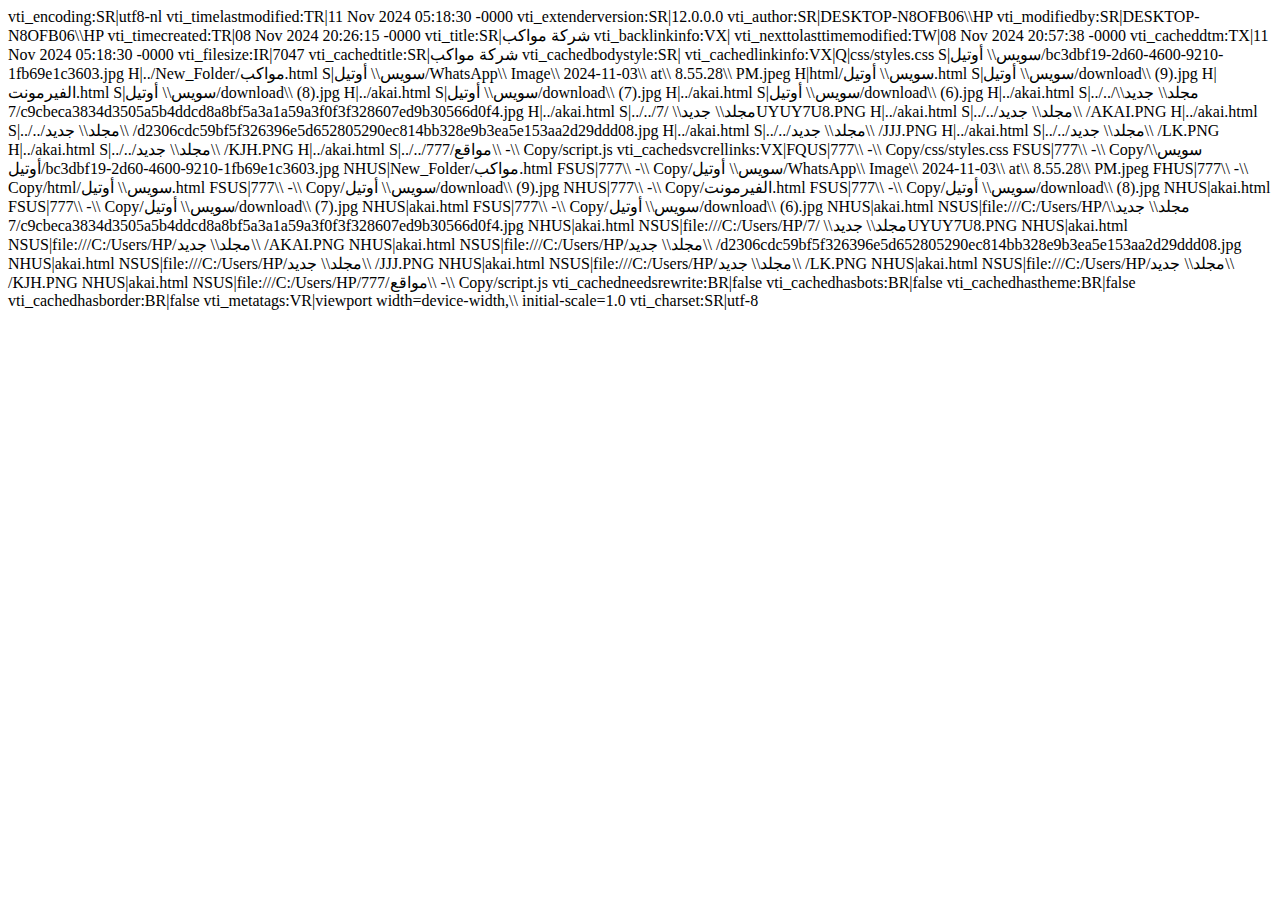
<file: _vti_cnf/index.html>
vti_encoding:SR|utf8-nl
vti_timelastmodified:TR|11 Nov 2024 05:18:30 -0000
vti_extenderversion:SR|12.0.0.0
vti_author:SR|DESKTOP-N8OFB06\\HP
vti_modifiedby:SR|DESKTOP-N8OFB06\\HP
vti_timecreated:TR|08 Nov 2024 20:26:15 -0000
vti_title:SR|شركة مواكب
vti_backlinkinfo:VX|
vti_nexttolasttimemodified:TW|08 Nov 2024 20:57:38 -0000
vti_cacheddtm:TX|11 Nov 2024 05:18:30 -0000
vti_filesize:IR|7047
vti_cachedtitle:SR|شركة مواكب
vti_cachedbodystyle:SR|<body>
vti_cachedlinkinfo:VX|Q|css/styles.css S|سويس\\ أوتيل/bc3dbf19-2d60-4600-9210-1fb69e1c3603.jpg H|../New_Folder/مواكب.html S|سويس\\ أوتيل/WhatsApp\\ Image\\ 2024-11-03\\ at\\ 8.55.28\\ PM.jpeg H|html/سويس\\ أوتيل.html S|سويس\\ أوتيل/download\\ (9).jpg H|الفيرمونت.html S|سويس\\ أوتيل/download\\ (8).jpg H|../akai.html S|سويس\\ أوتيل/download\\ (7).jpg H|../akai.html S|سويس\\ أوتيل/download\\ (6).jpg H|../akai.html S|../../مجلد\\ جديد\\ ‫‬/7c9cbeca3834d3505a5b4ddcd8a8bf5a3a1a59a3f0f3f328607ed9b30566d0f4.jpg H|../akai.html S|../../مجلد\\ جديد\\ ‫‬/7UYUY7U8.PNG H|../akai.html S|../../مجلد\\ جديد\\ ‫‬/AKAI.PNG H|../akai.html S|../../مجلد\\ جديد\\ ‫‬/d2306cdc59bf5f326396e5d652805290ec814bb328e9b3ea5e153aa2d29ddd08.jpg H|../akai.html S|../../مجلد\\ جديد\\ ‫‬/JJJ.PNG H|../akai.html S|../../مجلد\\ جديد\\ ‫‬/LK.PNG H|../akai.html S|../../مجلد\\ جديد\\ ‫‬/KJH.PNG H|../akai.html S|../../مواقع/777\\ -\\ Copy/script.js
vti_cachedsvcrellinks:VX|FQUS|777\\ -\\ Copy/css/styles.css FSUS|777\\ -\\ Copy/سويس\\ أوتيل/bc3dbf19-2d60-4600-9210-1fb69e1c3603.jpg NHUS|New_Folder/مواكب.html FSUS|777\\ -\\ Copy/سويس\\ أوتيل/WhatsApp\\ Image\\ 2024-11-03\\ at\\ 8.55.28\\ PM.jpeg FHUS|777\\ -\\ Copy/html/سويس\\ أوتيل.html FSUS|777\\ -\\ Copy/سويس\\ أوتيل/download\\ (9).jpg NHUS|777\\ -\\ Copy/الفيرمونت.html FSUS|777\\ -\\ Copy/سويس\\ أوتيل/download\\ (8).jpg NHUS|akai.html FSUS|777\\ -\\ Copy/سويس\\ أوتيل/download\\ (7).jpg NHUS|akai.html FSUS|777\\ -\\ Copy/سويس\\ أوتيل/download\\ (6).jpg NHUS|akai.html NSUS|file:///C:/Users/HP/مجلد\\ جديد\\ ‫‬/7c9cbeca3834d3505a5b4ddcd8a8bf5a3a1a59a3f0f3f328607ed9b30566d0f4.jpg NHUS|akai.html NSUS|file:///C:/Users/HP/مجلد\\ جديد\\ ‫‬/7UYUY7U8.PNG NHUS|akai.html NSUS|file:///C:/Users/HP/مجلد\\ جديد\\ ‫‬/AKAI.PNG NHUS|akai.html NSUS|file:///C:/Users/HP/مجلد\\ جديد\\ ‫‬/d2306cdc59bf5f326396e5d652805290ec814bb328e9b3ea5e153aa2d29ddd08.jpg NHUS|akai.html NSUS|file:///C:/Users/HP/مجلد\\ جديد\\ ‫‬/JJJ.PNG NHUS|akai.html NSUS|file:///C:/Users/HP/مجلد\\ جديد\\ ‫‬/LK.PNG NHUS|akai.html NSUS|file:///C:/Users/HP/مجلد\\ جديد\\ ‫‬/KJH.PNG NHUS|akai.html NSUS|file:///C:/Users/HP/مواقع/777\\ -\\ Copy/script.js
vti_cachedneedsrewrite:BR|false
vti_cachedhasbots:BR|false
vti_cachedhastheme:BR|false
vti_cachedhasborder:BR|false
vti_metatags:VR|viewport width=device-width,\\ initial-scale=1.0
vti_charset:SR|utf-8
</file>
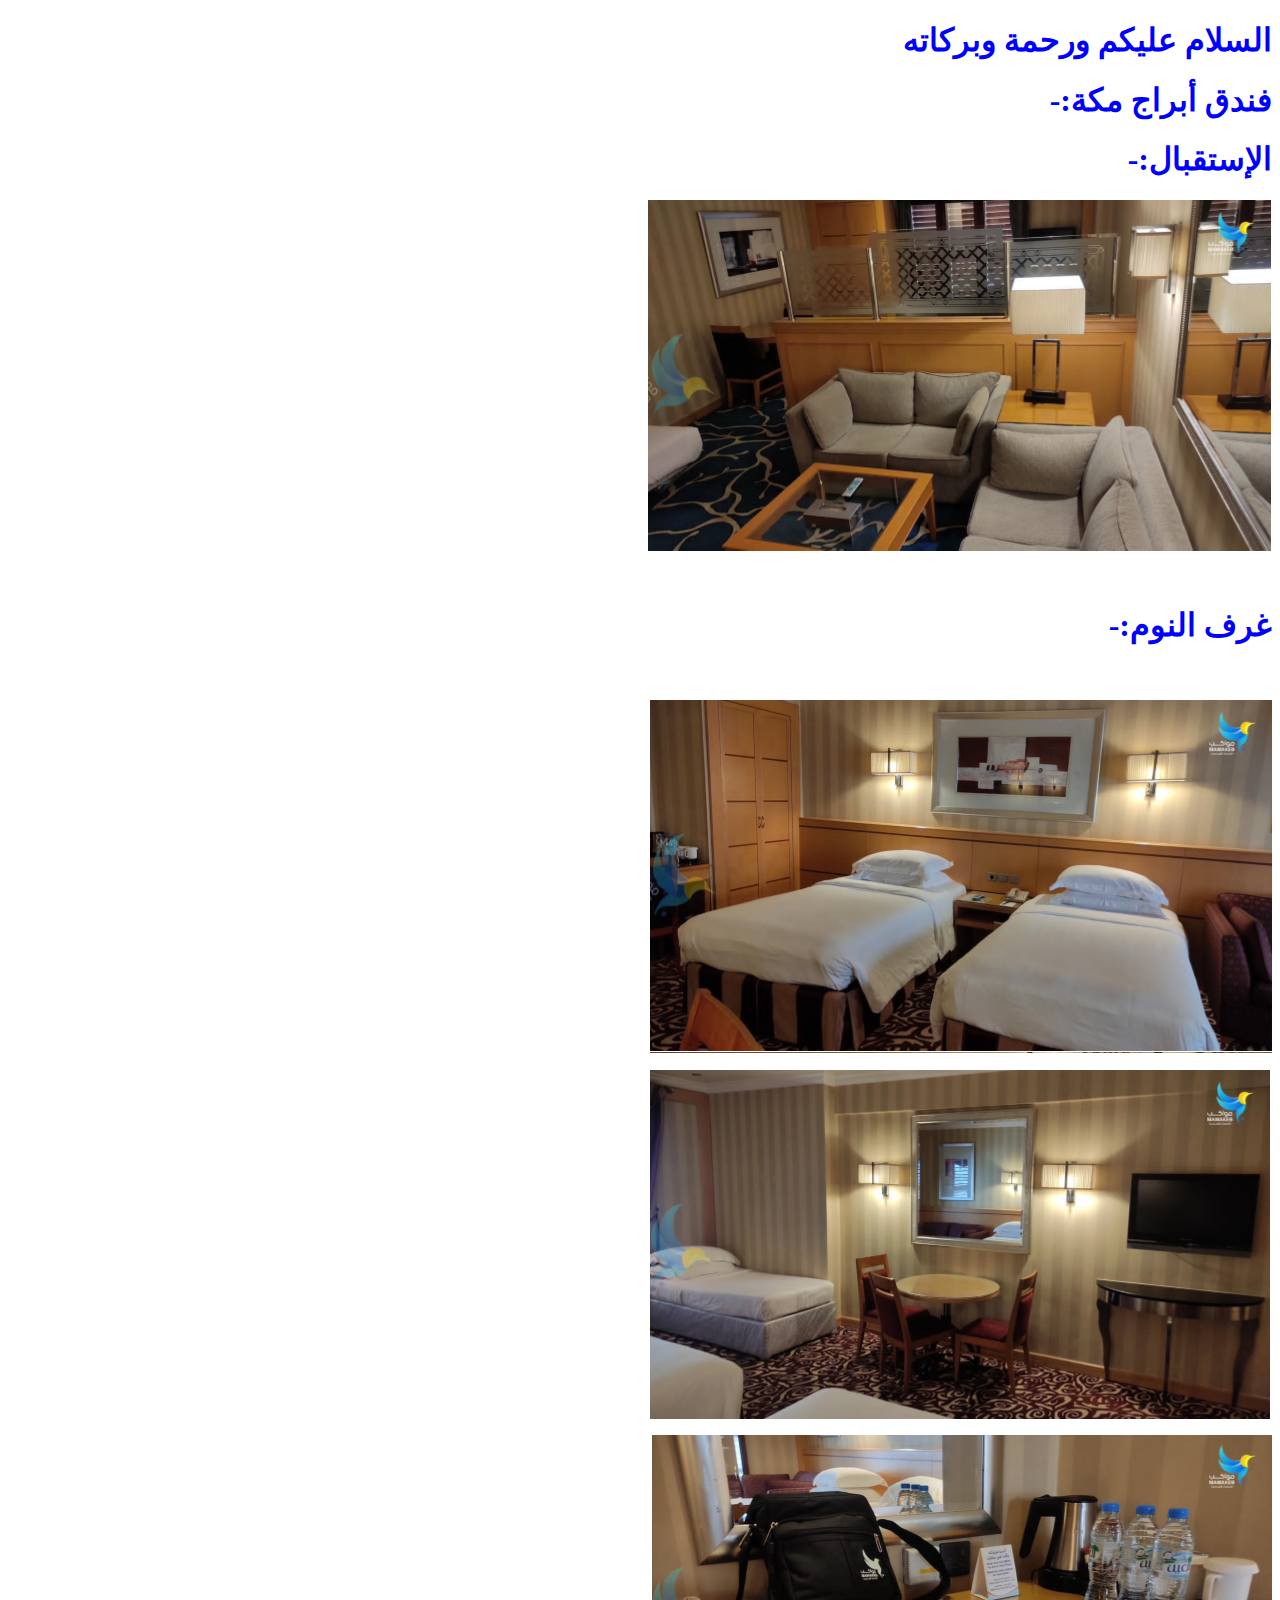
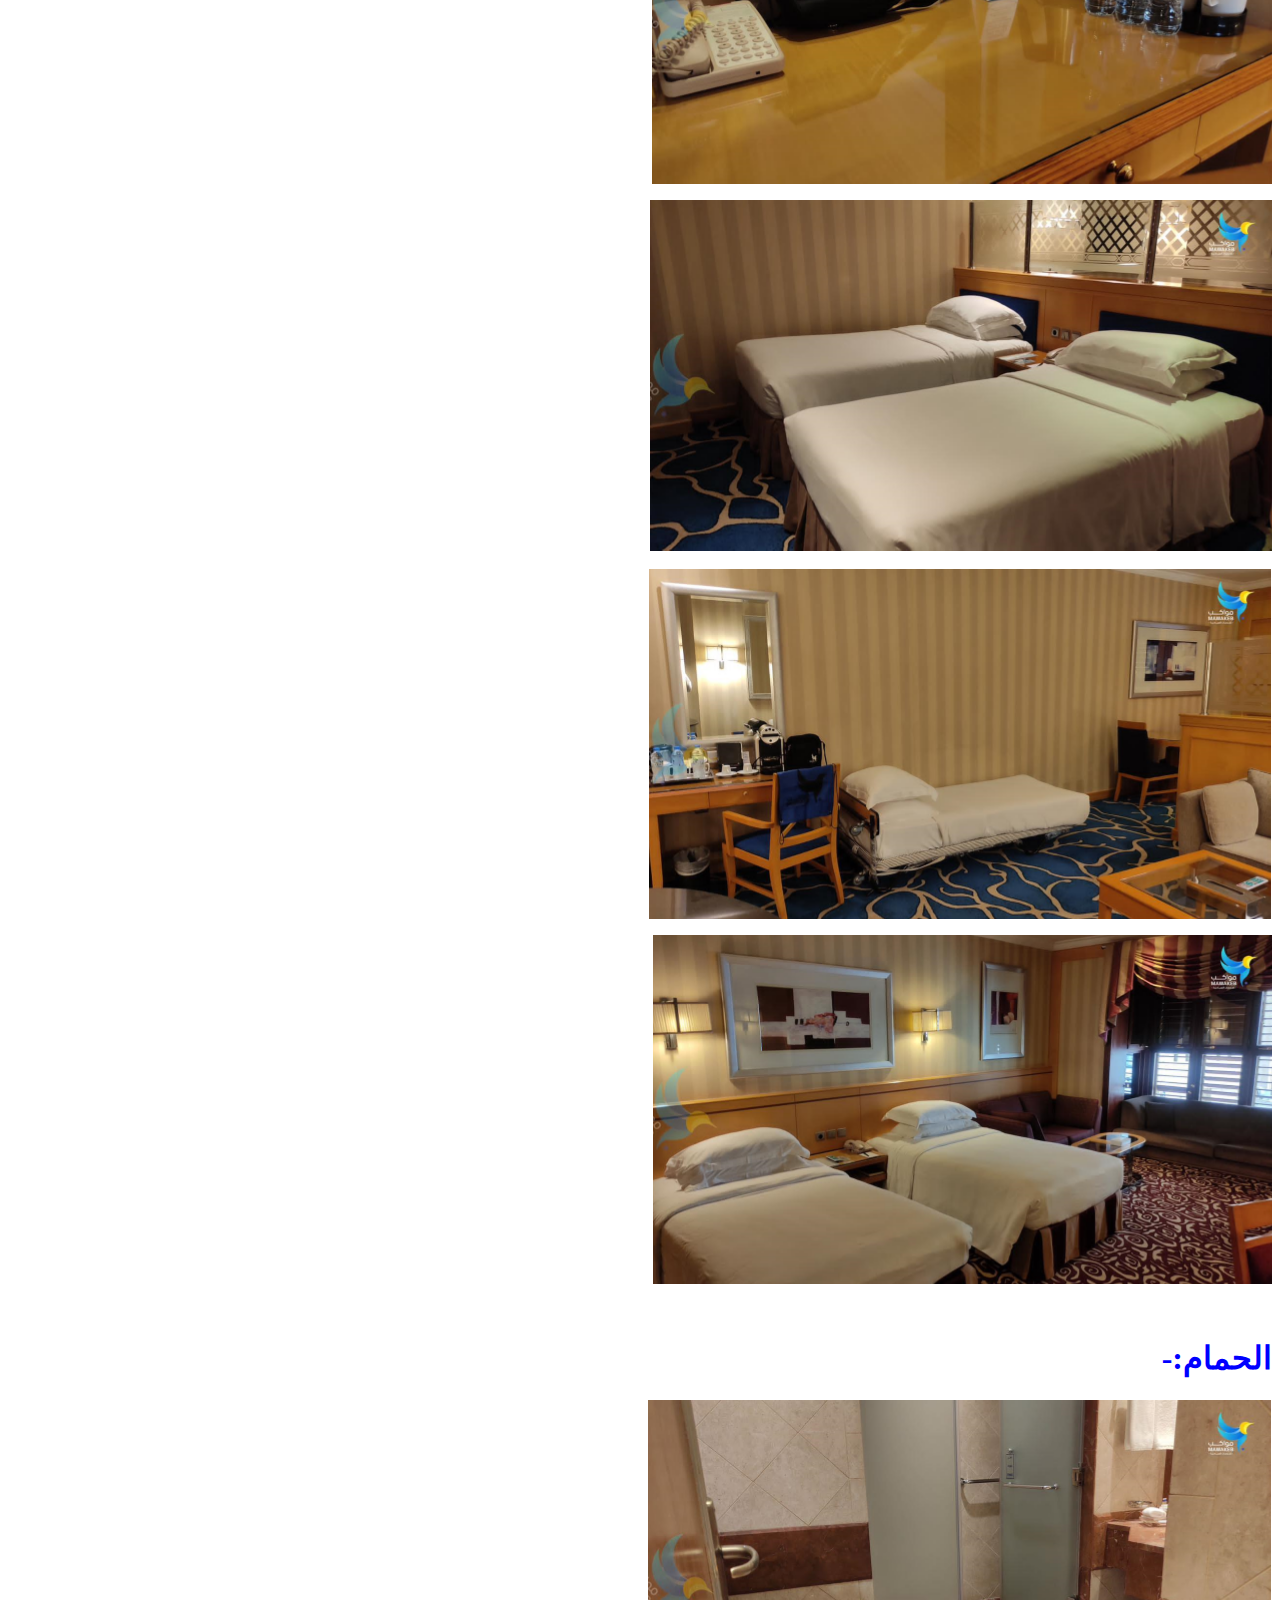
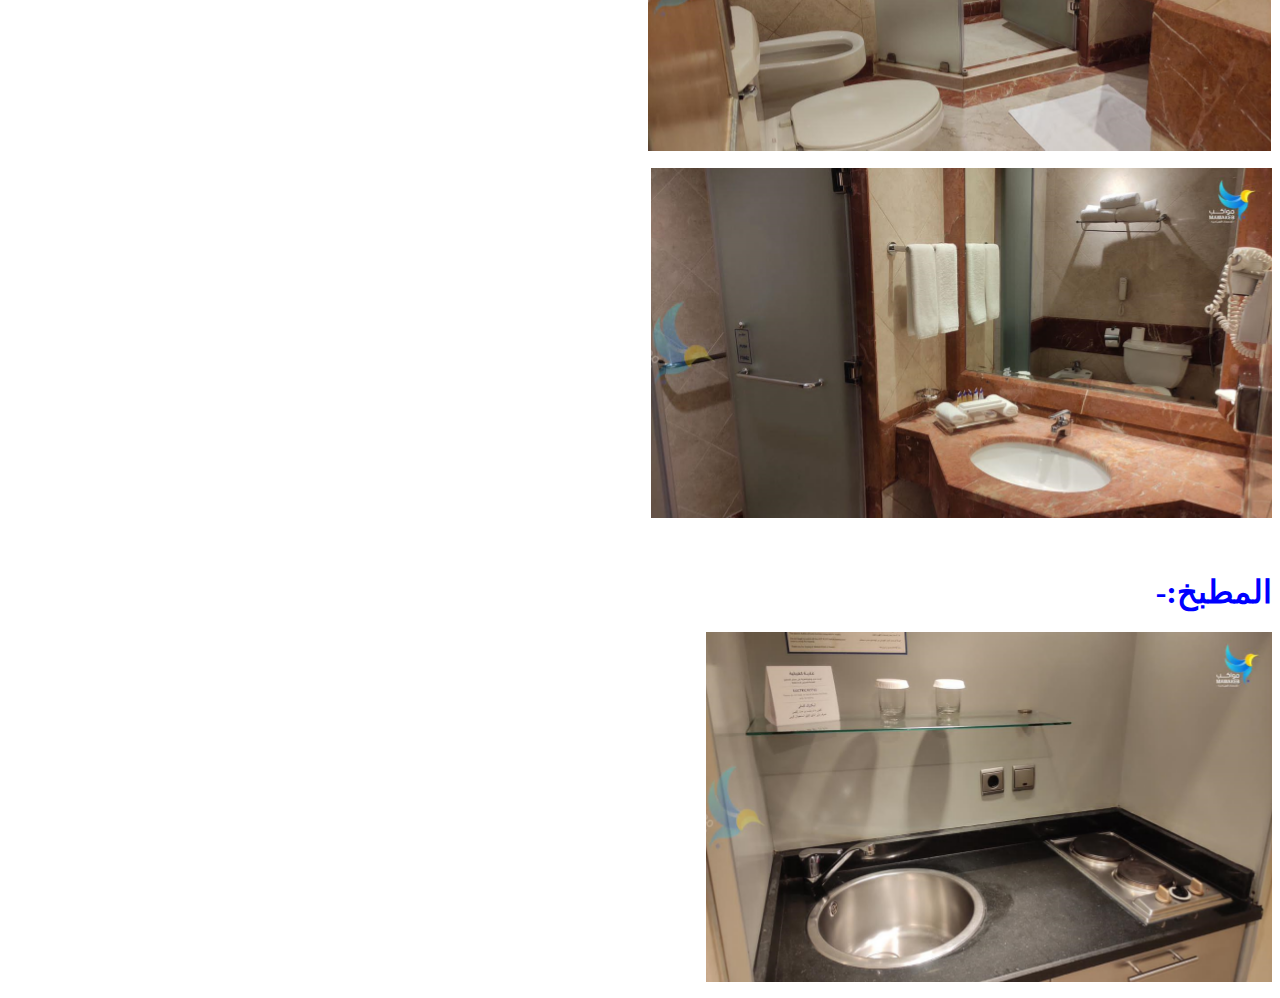
<file: html/أبراج مكة.html>
﻿<!DOCTYPE html PUBLIC "-//W3C//DTD XHTML 1.0 Transitional//EN" "http://www.w3.org/TR/xhtml1/DTD/xhtml1-transitional.dtd">
<html xmlns="http://www.w3.org/1999/xhtml">

<head>
<meta content="ar-sa" http-equiv="Content-Language" />
<meta content="text/html; charset=utf-8" http-equiv="Content-Type" />
<title>Untitled 1</title>
<style type="text/css">
.auto-style1 {
	text-align: right;
}
.auto-style2 {
	text-align: right;
	color: #0000FF;
}
</style>
</head>

<body>

<h1 class="auto-style2"><strong>السلام عليكم ورحمة وبركاته</strong></h1>
<h1 class="auto-style2"><strong>-:فندق أبراج مكة</strong></h1>
<h1 class="auto-style2"><strong>-:الإستقبال</strong></h1>
<p class="auto-style1">
<img alt="" height="351" src="../أبراج%20مكة/غهل.PNG" width="625" /></p>
<p class="auto-style1">&nbsp;</p>
<h1 class="auto-style2">-:غرف النوم</h1>
<p class="auto-style1">&nbsp;</p>
<p class="auto-style1">
<img alt="" height="353" src="../أبراج%20مكة/New%20folder%20(2)/Capture.PNG" width="622" /></p>
<p class="auto-style1">
<img alt="" height="350" src="../أبراج%20مكة/New%20folder%20(2)/برسس.PNG" width="622" /></p>
<p class="auto-style1">
<img alt="" height="349" src="../أبراج%20مكة/New%20folder%20(2)/بييس.PNG" width="620" /></p>
<p class="auto-style1">
<img alt="" height="353" src="../أبراج%20مكة/New%20folder%20(2)/ر.PNG" width="622" /></p>
<p class="auto-style1">
<img alt="" height="350" src="../أبراج%20مكة/New%20folder%20(2)/سبلار.PNG" width="623" /></p>
<p class="auto-style1">
<img alt="" height="349" src="../أبراج%20مكة/New%20folder%20(2)/يبلا.PNG" width="619" /></p>
<p class="auto-style1">&nbsp;</p>
<h1 class="auto-style2">-:الحمام</h1>
<p class="auto-style1"></p>
<p class="auto-style1">
<img alt="" height="353" src="../أبراج%20مكة/New%20folder/سلغه.PNG" width="624" /></p>
<p class="auto-style1">
<img alt="" height="350" src="../أبراج%20مكة/New%20folder/يب.PNG" width="621" /></p>
<p class="auto-style1">&nbsp;</p>
<h1 class="auto-style2">-:المطبخ</h1>
<p class="auto-style1">
<img alt="" height="350" src="../أبراج%20مكة/New%20folder%20(3)/بس.PNG" width="566" /></p>

</body>

</html>
</file>
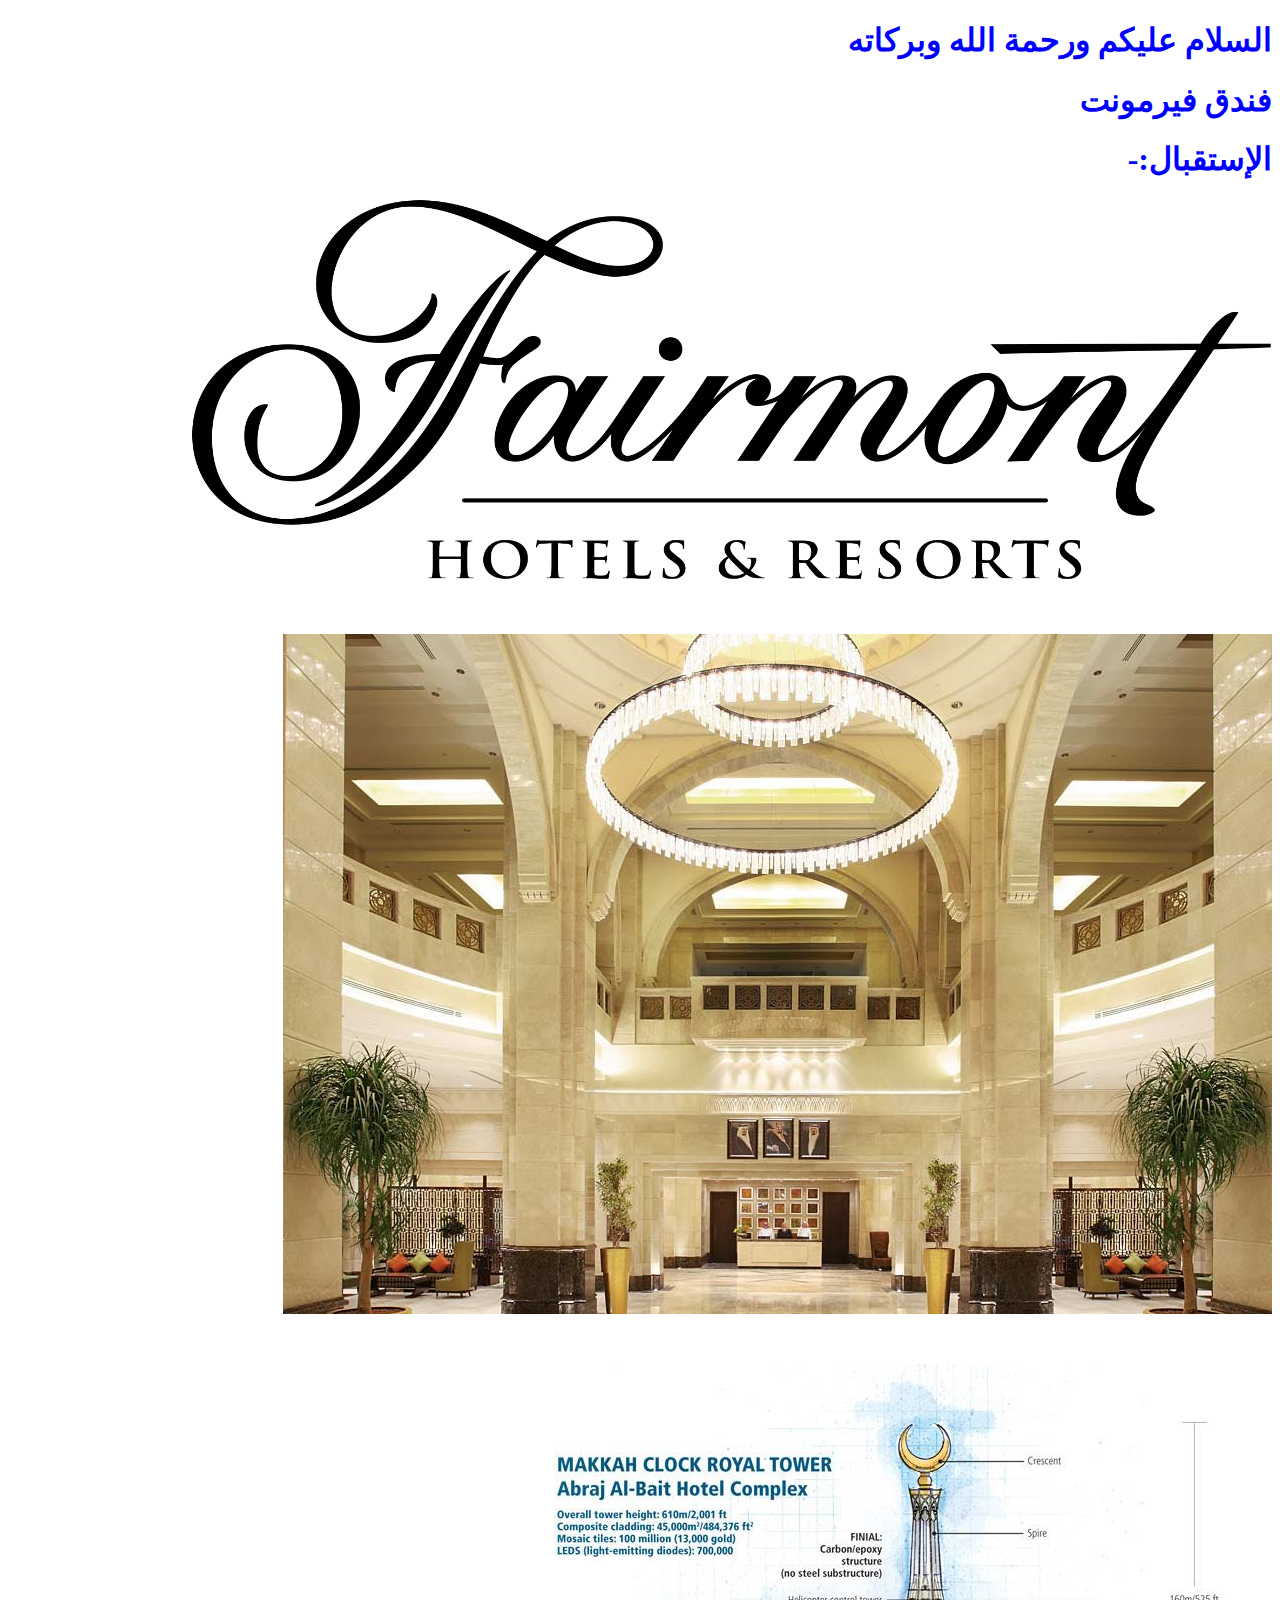
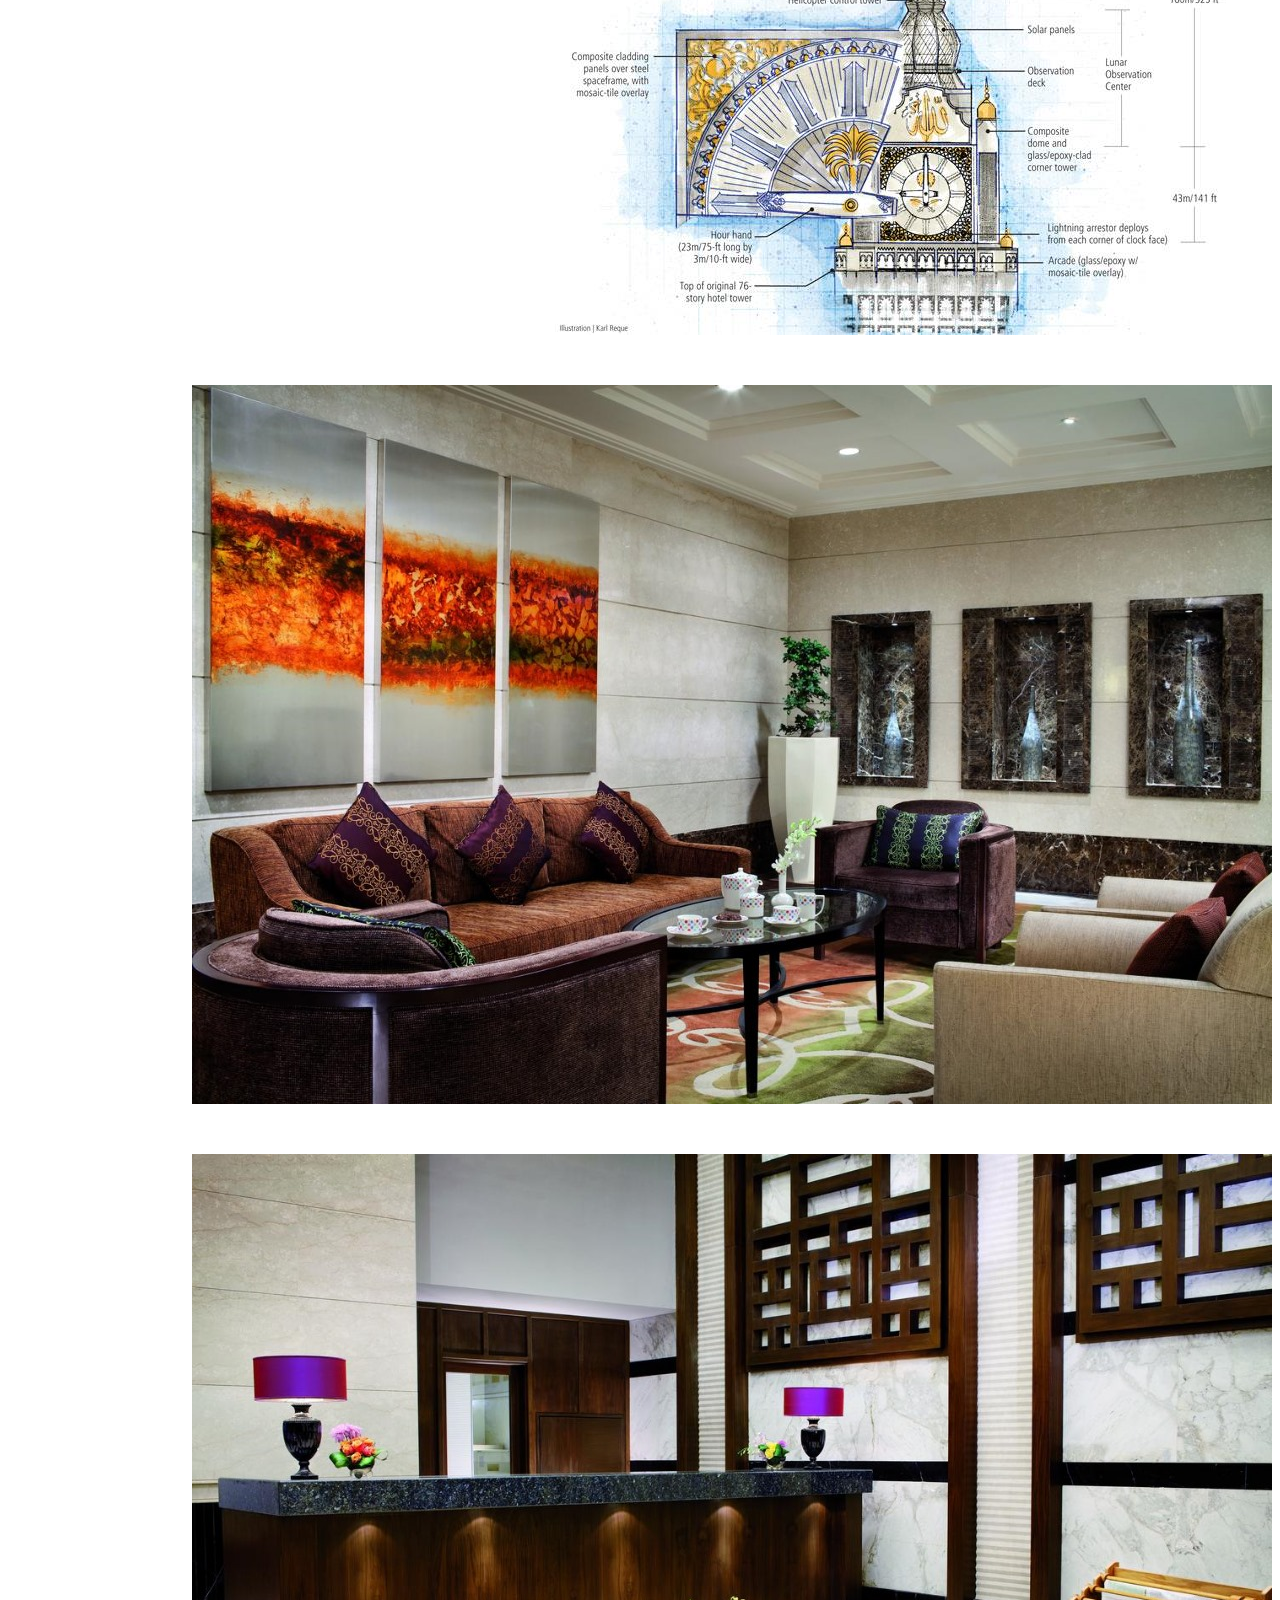
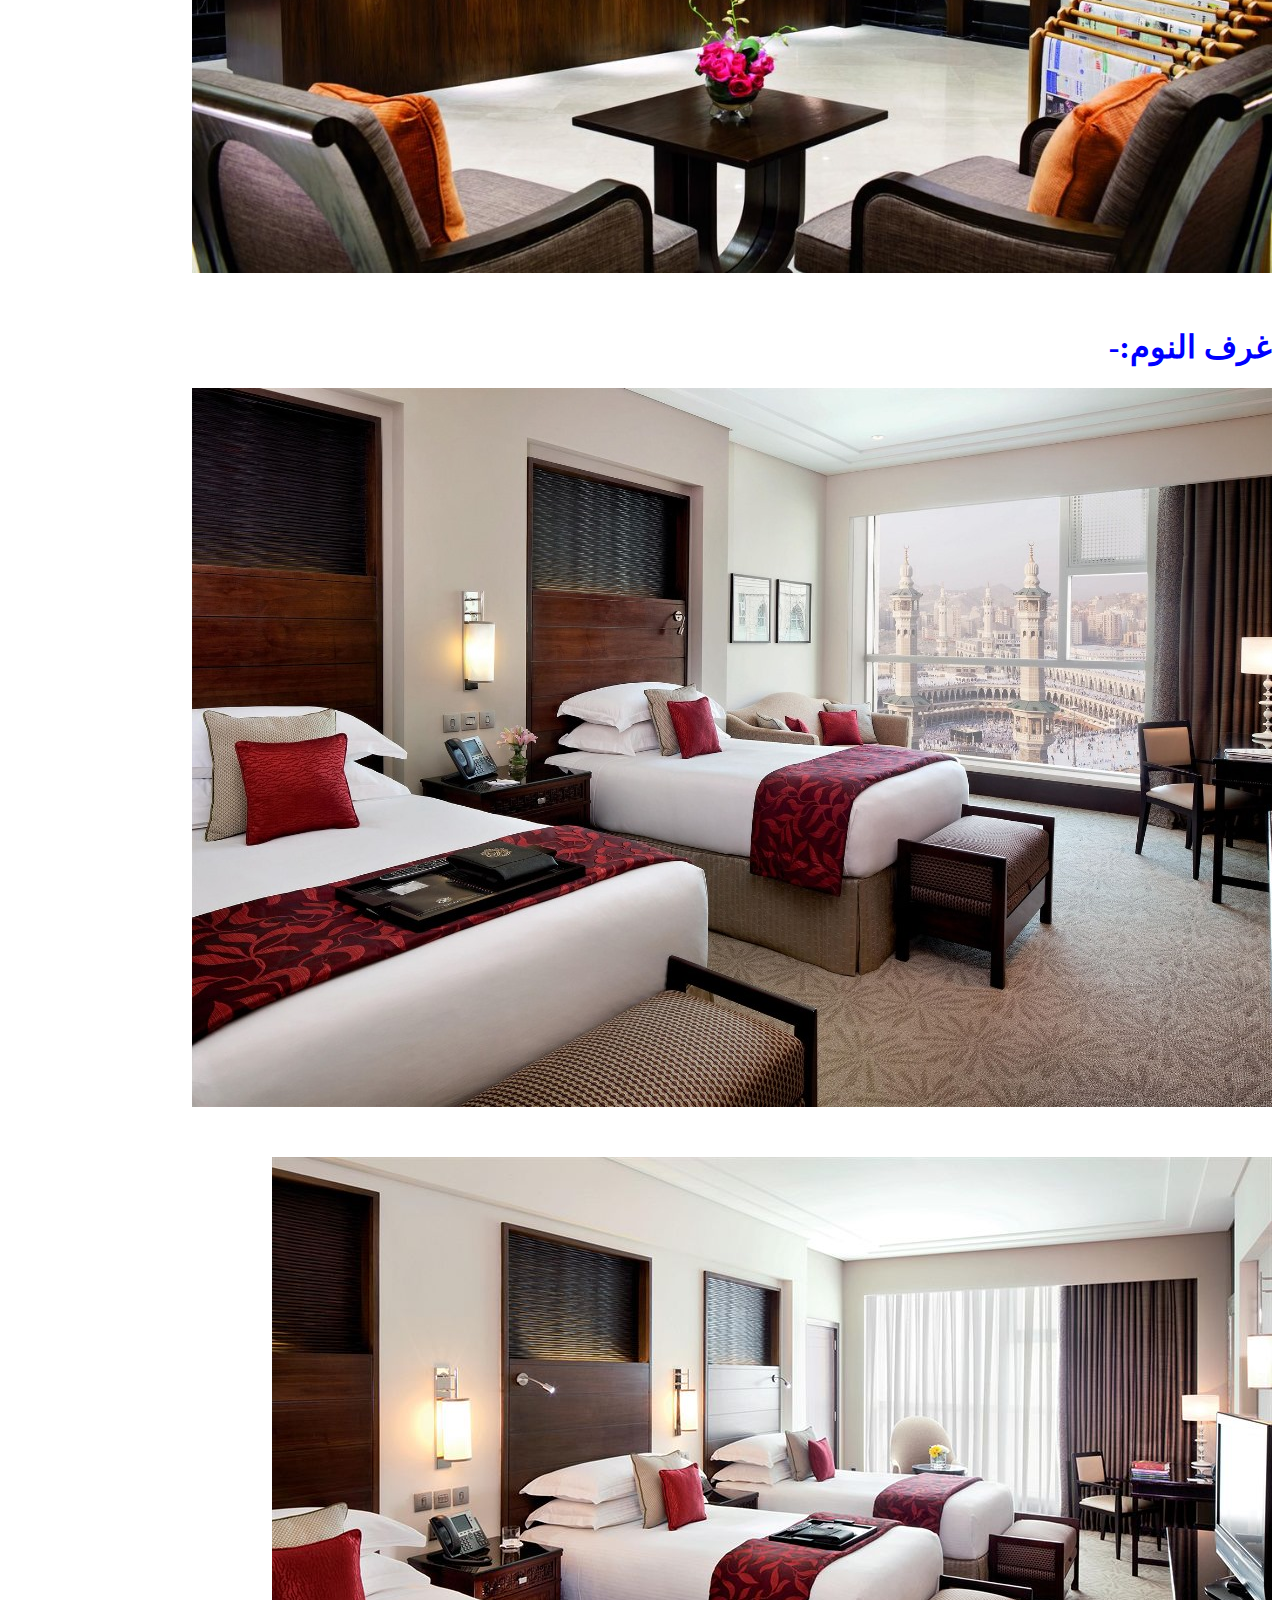
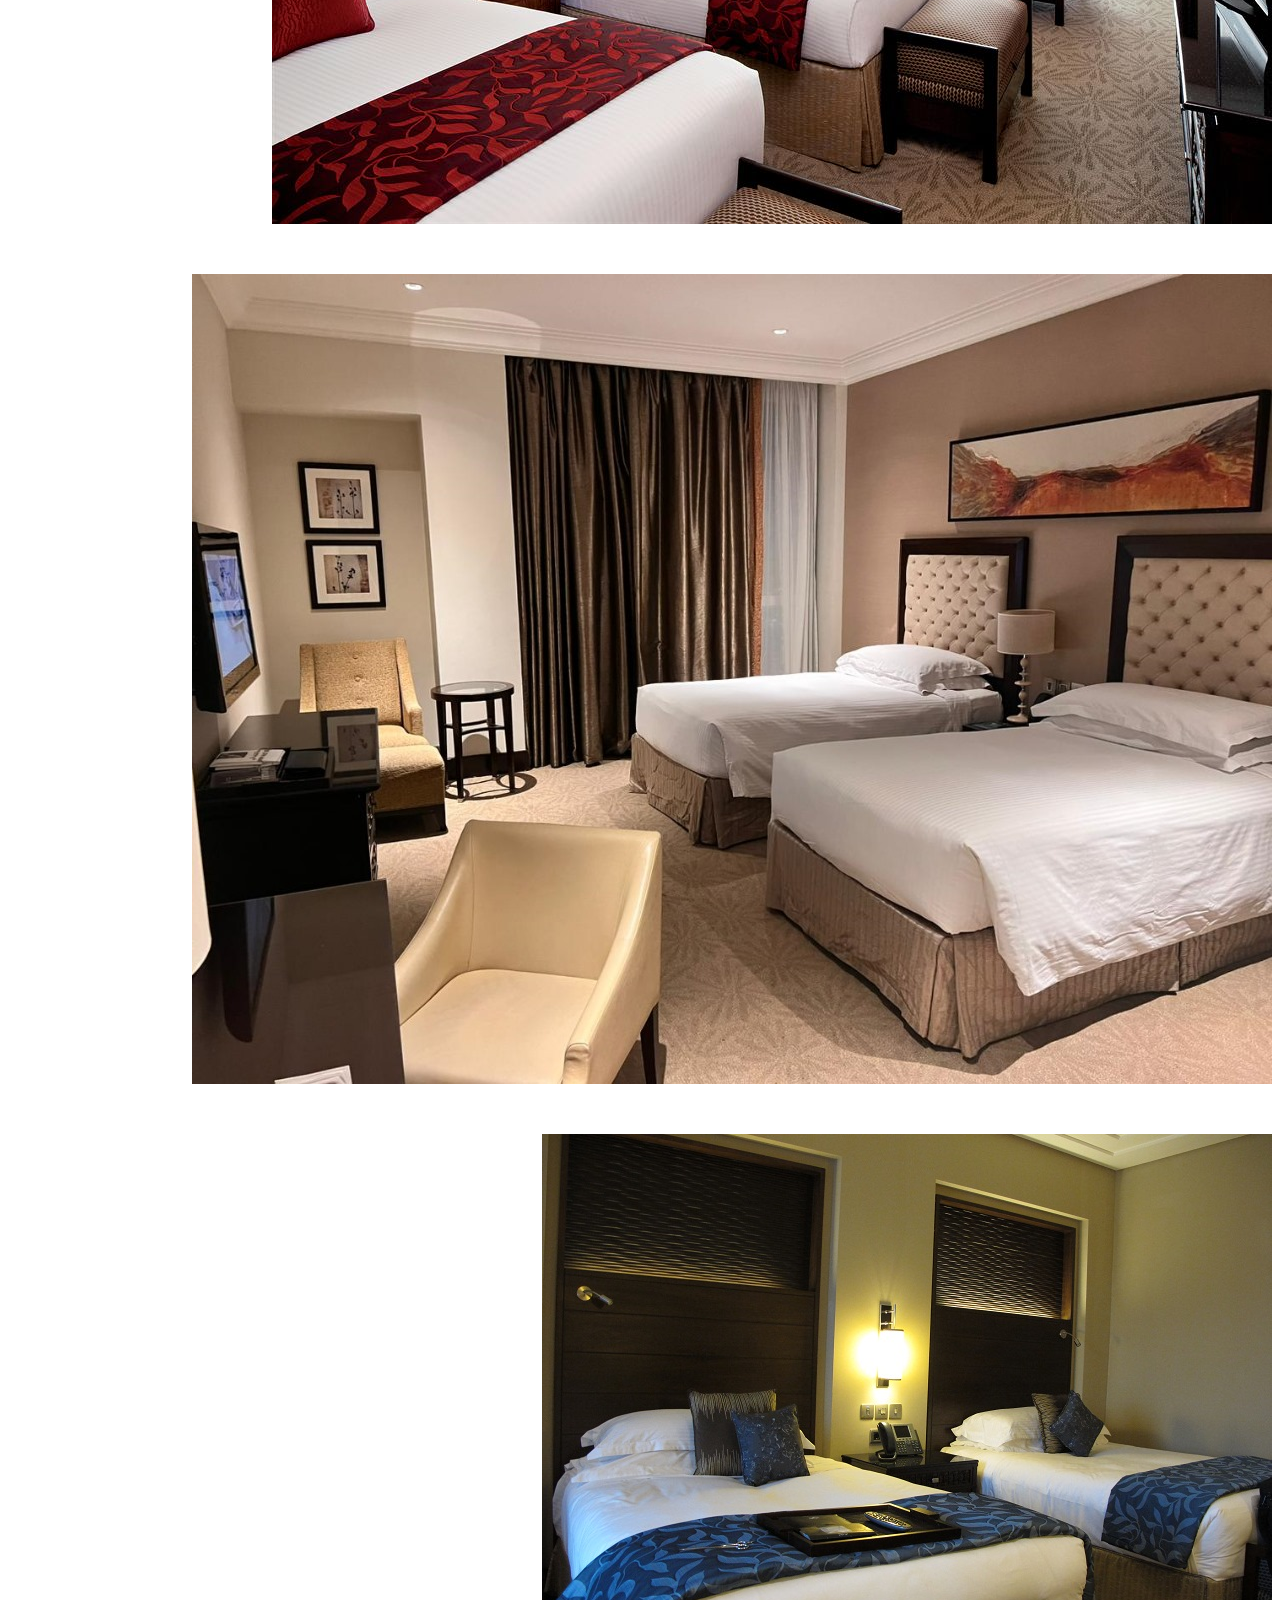
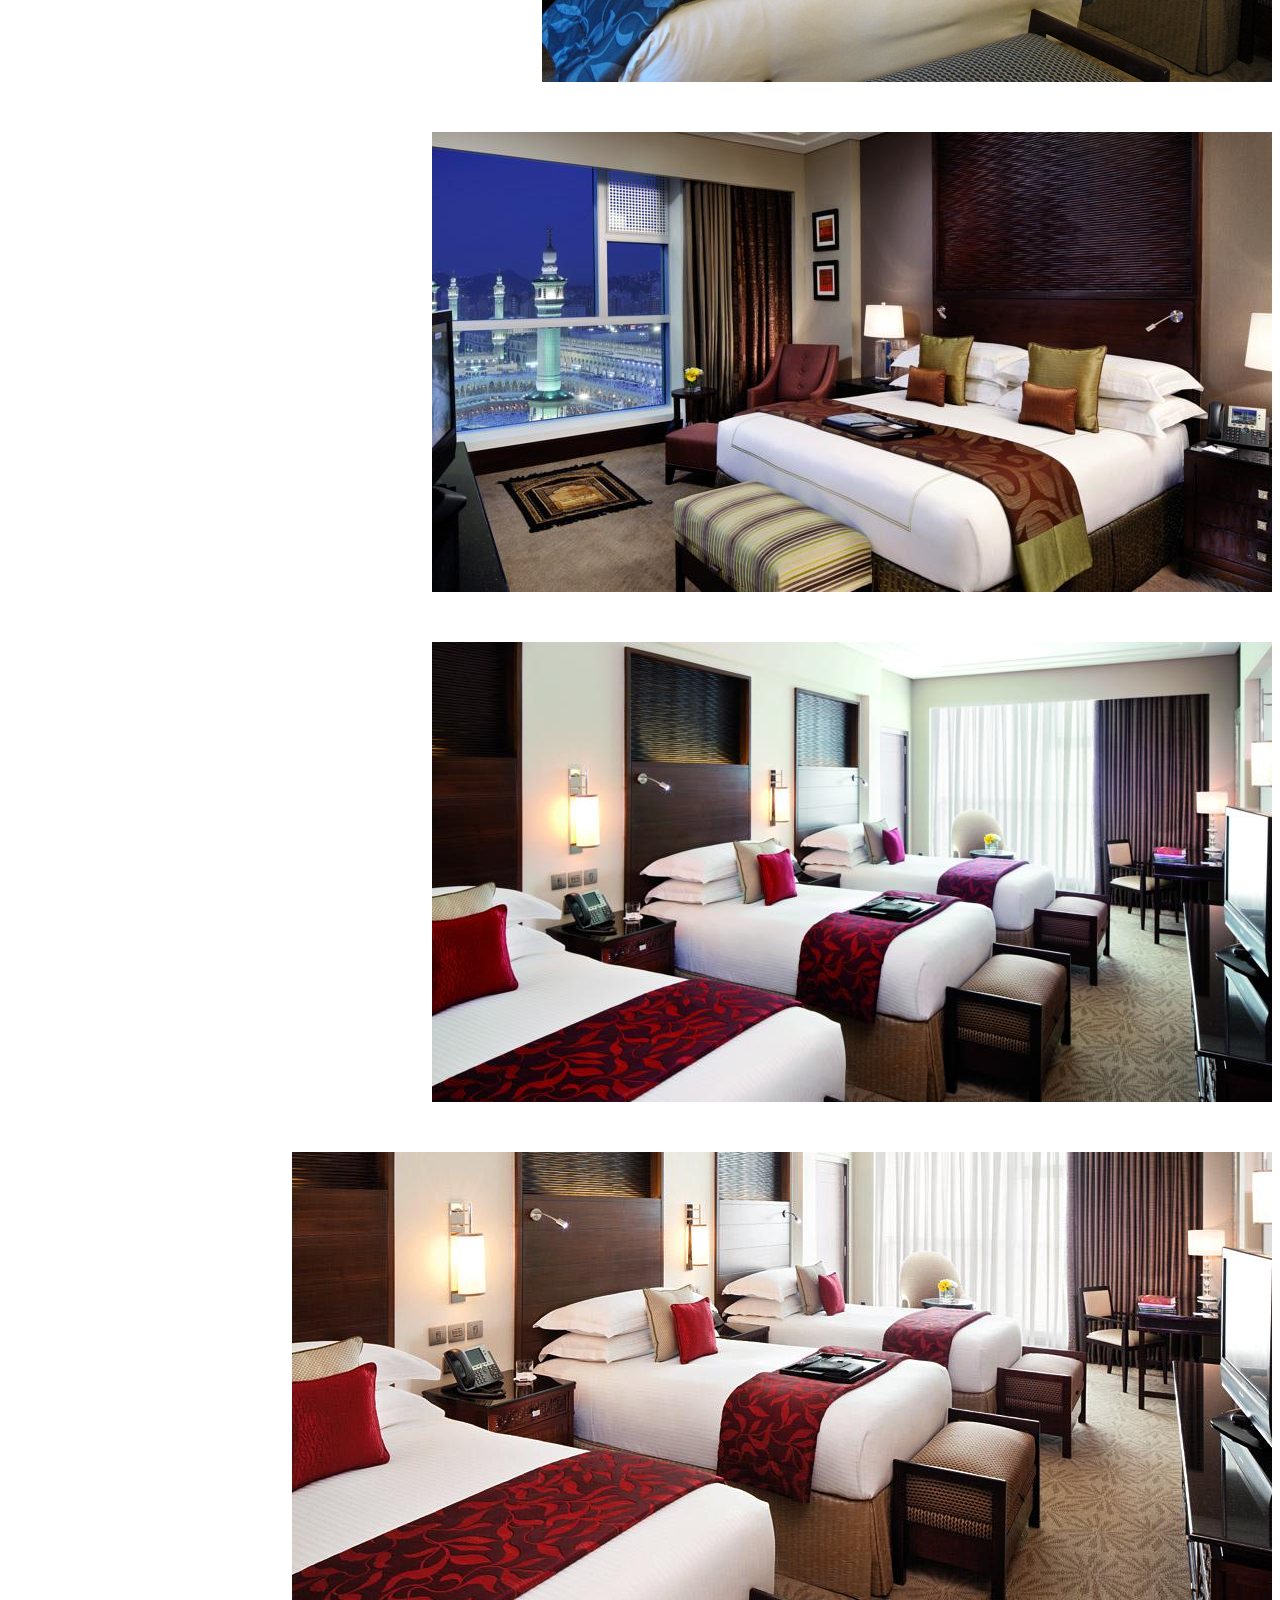
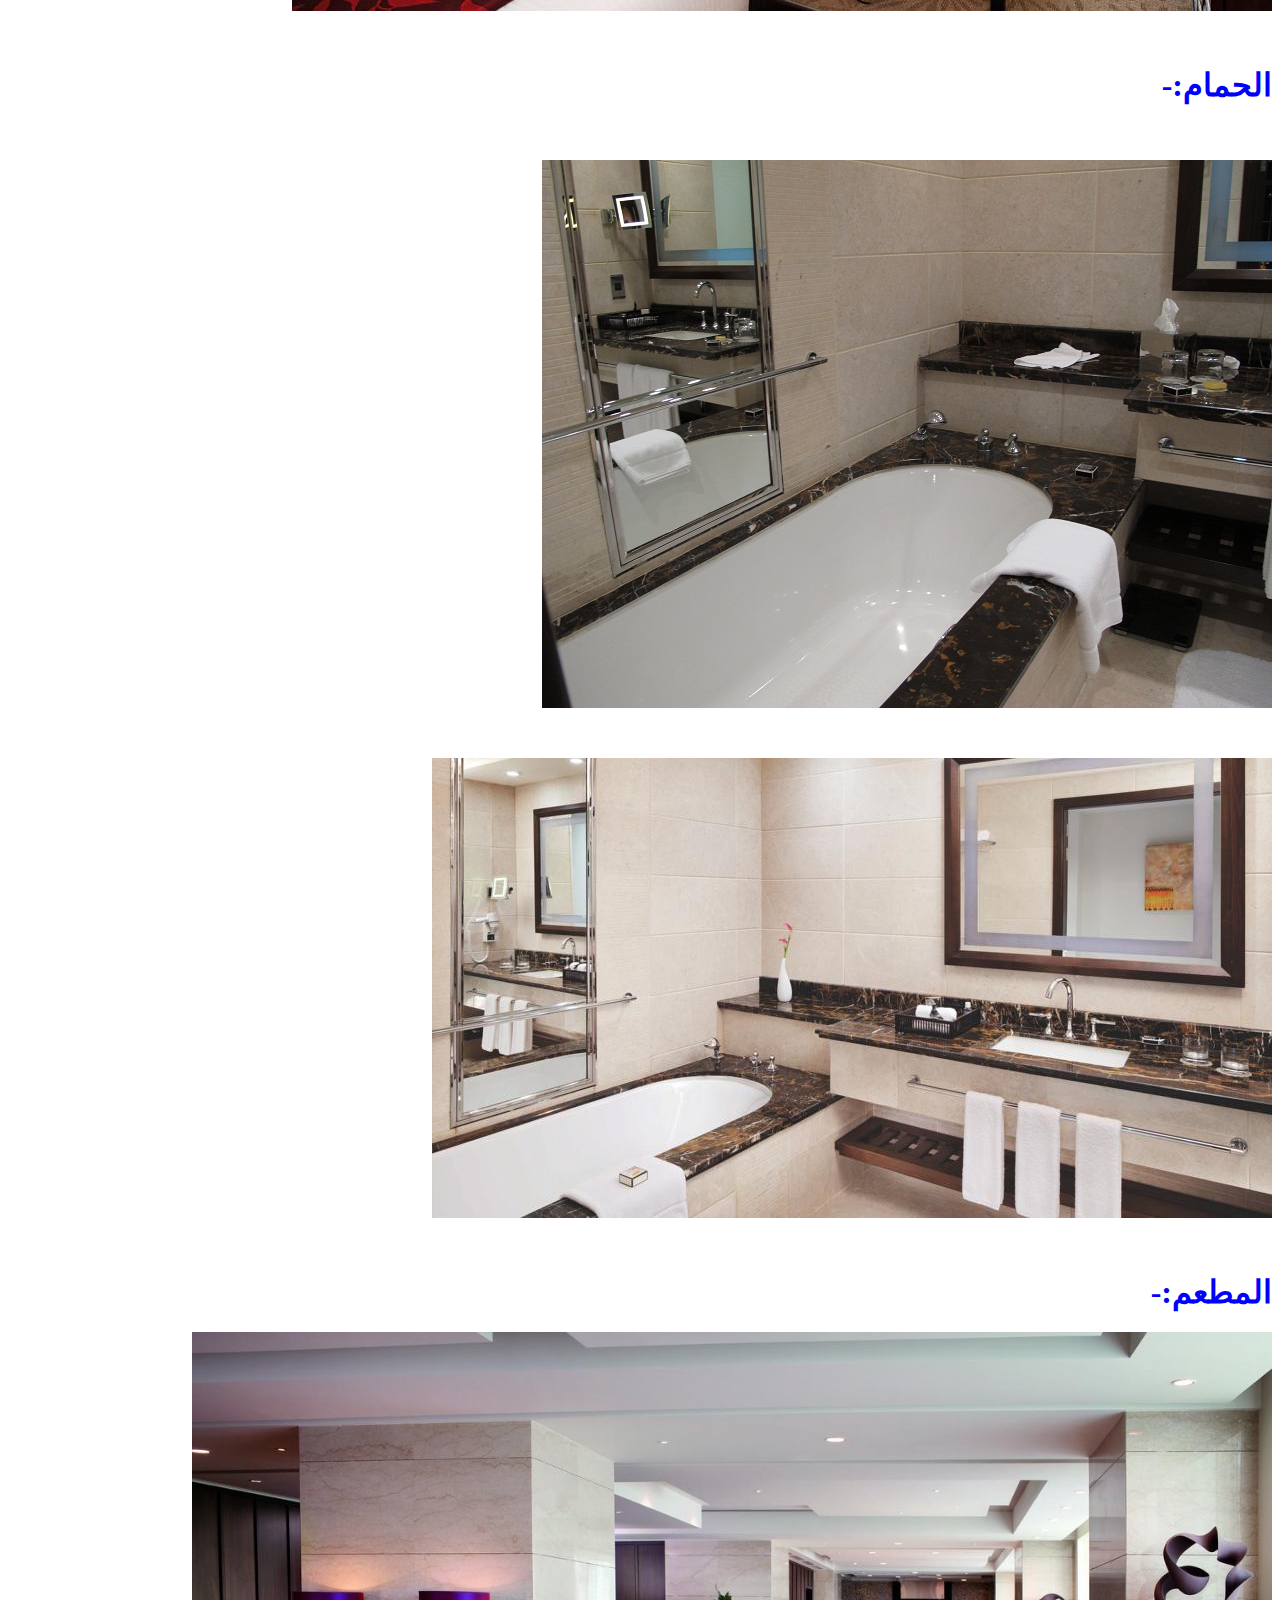
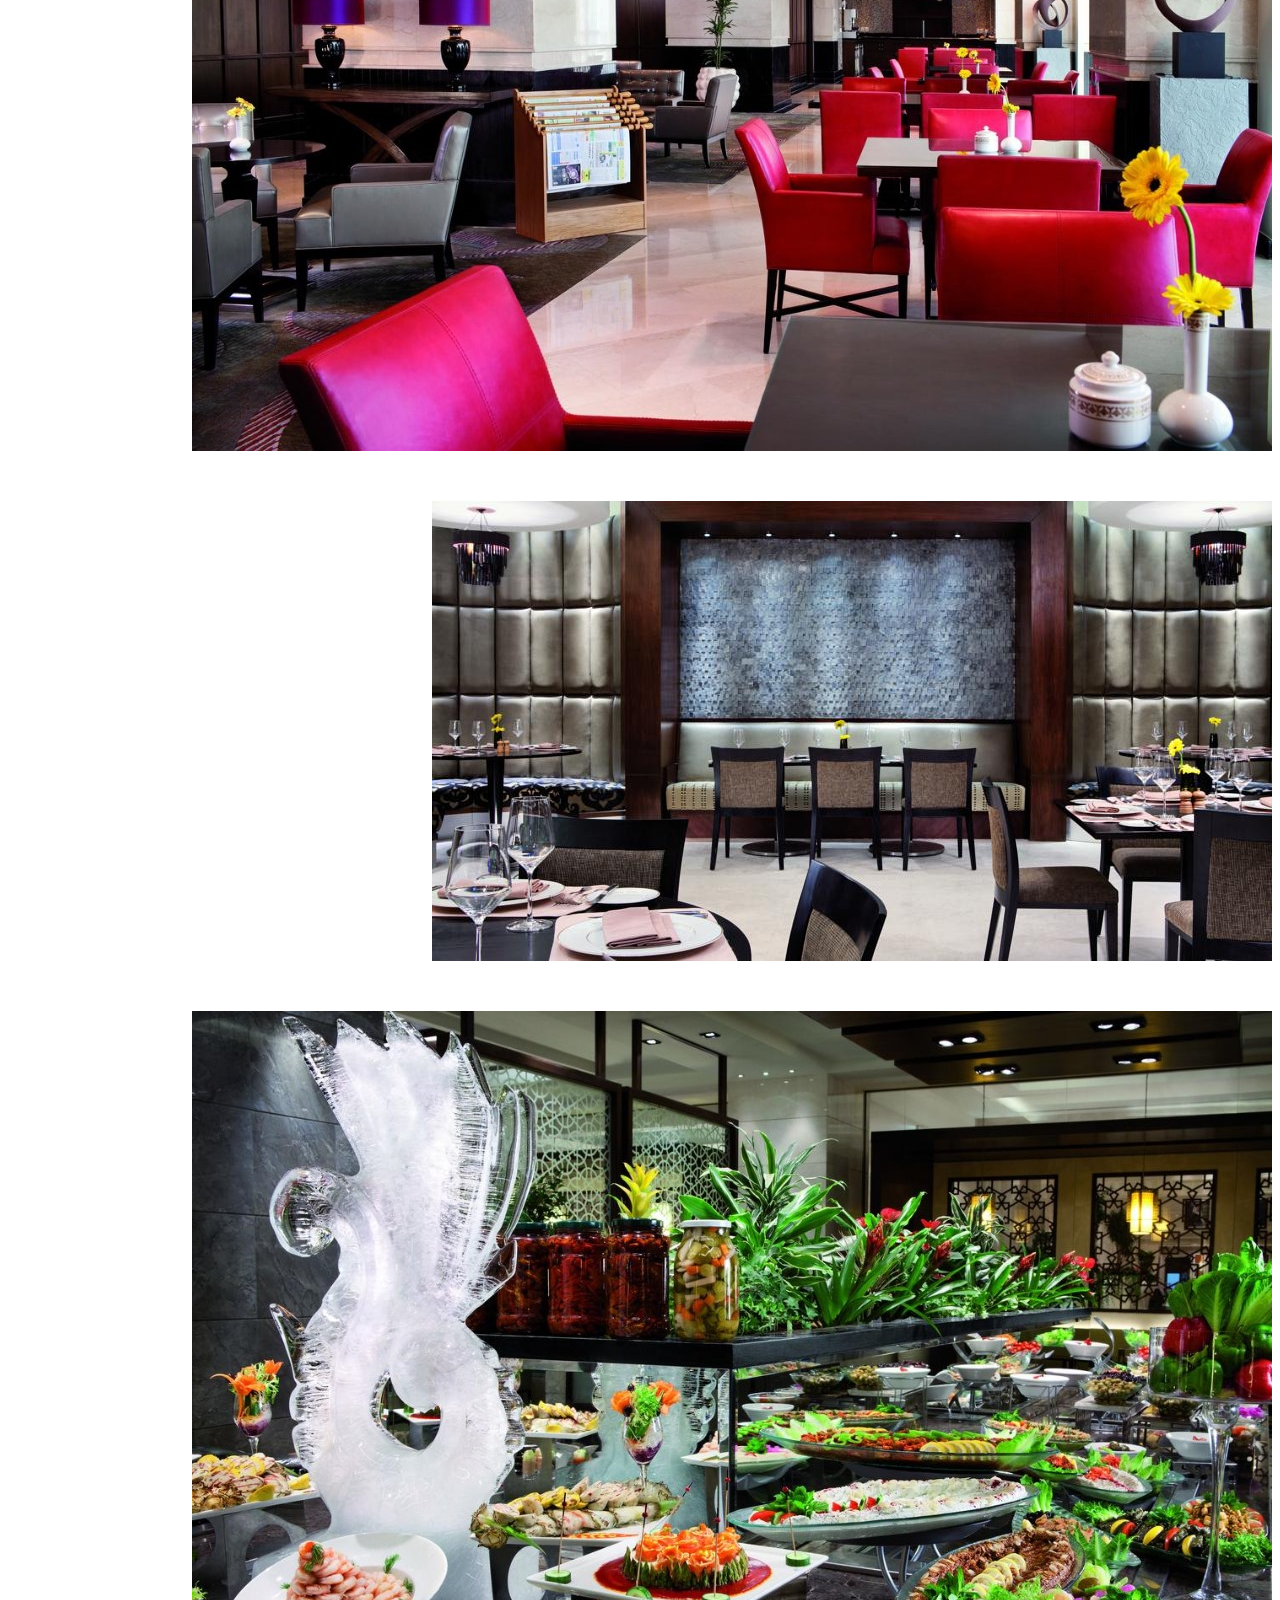
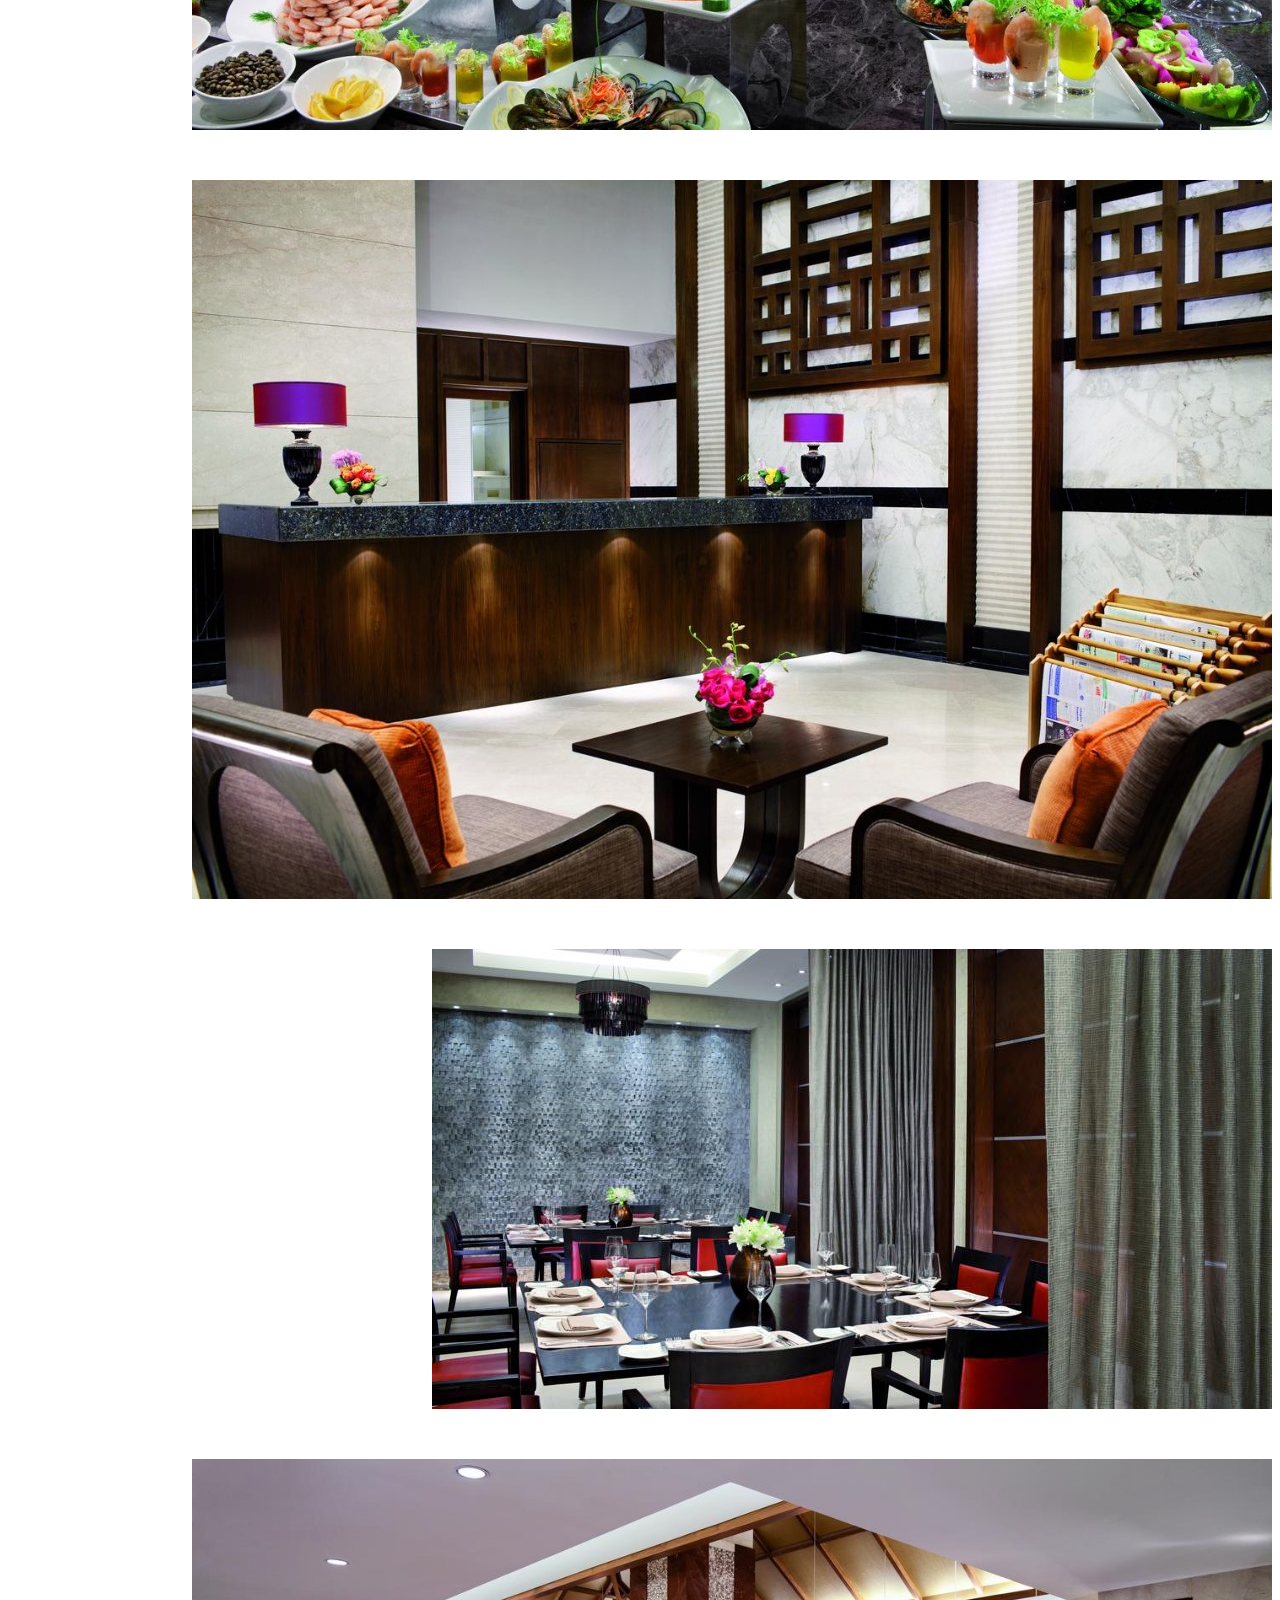
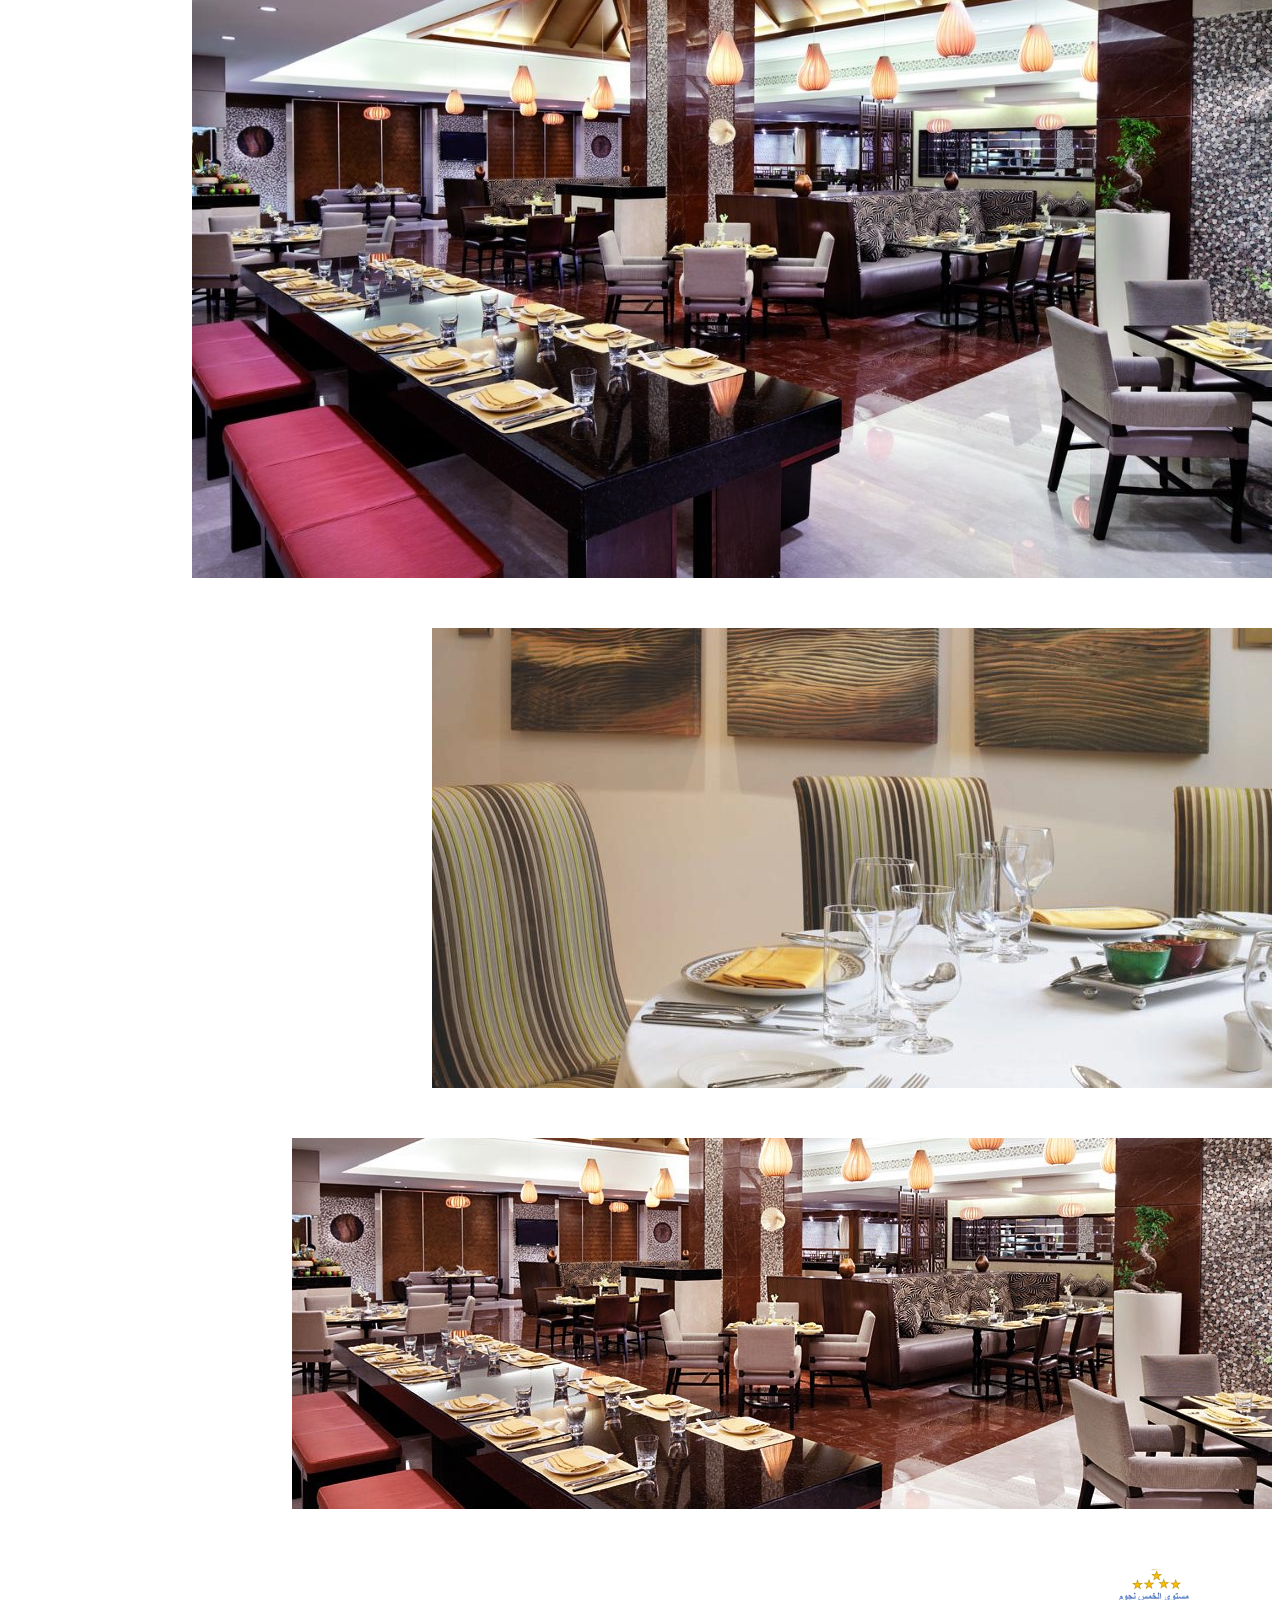
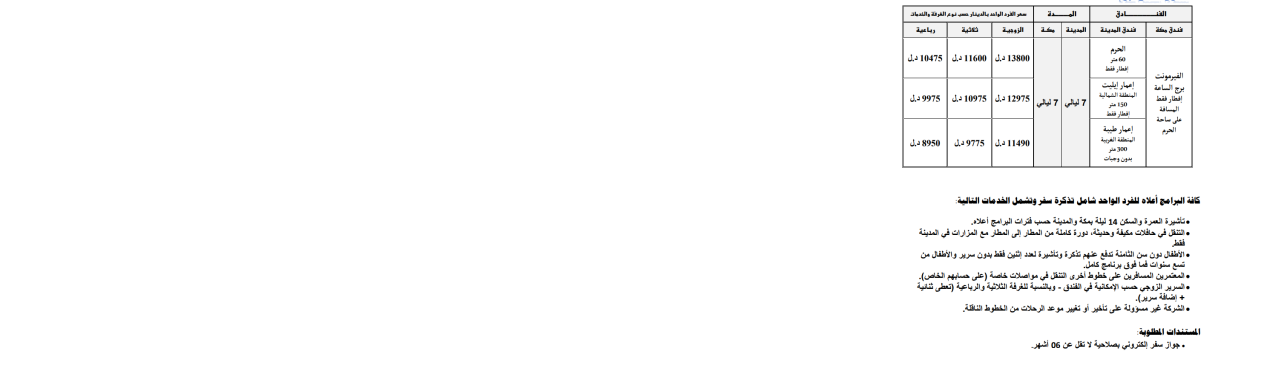
<file: html/الفيرمونت.html>
<!DOCTYPE html PUBLIC "-//W3C//DTD XHTML 1.0 Transitional//EN" "http://www.w3.org/TR/xhtml1/DTD/xhtml1-transitional.dtd">
<html xmlns="http://www.w3.org/1999/xhtml">

<head>
<meta content="ar-ly" http-equiv="Content-Language" />
<meta content="text/html; charset=utf-8" http-equiv="Content-Type" />
<title>Untitled 1</title>
<style type="text/css">
.auto-style1 {
	text-align: right;
}
.auto-style2 {
	text-align: right;
	color: #0000FF;
}
</style>
</head>

<body>

<h1 class="auto-style2">السلام عليكم ورحمة الله وبركاته</h1>
<h1 class="auto-style2">فندق فيرمونت</h1>
<h1 class="auto-style2">-:الإستقبال</h1>
<p class="auto-style1">&nbsp;<img alt="" height="380" src="../الفيرمونت/New%20folder/WhatsApp%20Image%202024-11-11%20at%2012.49.27%20PM.jpeg" width="1080" /></p>
<p class="auto-style1">&nbsp;</p>
<p class="auto-style1">
<img alt="" height="680" src="../الفيرمونت/New%20folder/WhatsApp%20Image%202024-11-11%20at%2012.49.34%20PM.jpeg" width="989" /></p>
<p class="auto-style1">&nbsp;</p>
<p class="auto-style1">
<img alt="" height="571" src="../الفيرمونت/New%20folder/WhatsApp%20Image%202024-11-11%20at%2012.49.37%20PM.jpeg" width="750" /></p>
<p class="auto-style1">&nbsp;</p>
<p class="auto-style1">
<img alt="" height="719" src="../الفيرمونت/New%20folder/WhatsApp%20Image%202024-11-11%20at%2012.49.40%20PM.jpeg" width="1080" /></p>
<p class="auto-style1">&nbsp;</p>
<p class="auto-style1">
<img alt="" height="719" src="../الفيرمونت/New%20folder/WhatsApp%20Image%202024-11-11%20at%2012.49.41%20PM%20(3).jpeg" width="1080" /></p>
<p class="auto-style1">&nbsp;</p>
<h1 class="auto-style2">-:غرف النوم</h1>
<p class="auto-style1">
<img alt="" height="719" src="../الفيرمونت/New%20folder%20(2)/WhatsApp%20Image%202024-11-11%20at%2012.49.27%20PM%20(1).jpeg" width="1080" /></p>
<p class="auto-style1">&nbsp;</p>
<p class="auto-style1">
<img alt="" height="667" src="../الفيرمونت/New%20folder%20(2)/WhatsApp%20Image%202024-11-11%20at%2012.49.28%20PM.jpeg" width="1000" /></p>
<p class="auto-style1">&nbsp;</p>
<p class="auto-style1">
<img alt="" height="810" src="../الفيرمونت/New%20folder%20(2)/WhatsApp%20Image%202024-11-11%20at%2012.49.31%20PM.jpeg" width="1080" /></p>
<p class="auto-style1">&nbsp;</p>
<p class="auto-style1">
<img alt="" height="548" src="../الفيرمونت/New%20folder%20(2)/WhatsApp%20Image%202024-11-11%20at%2012.49.35%20PM.jpeg" width="730" /></p>
<p class="auto-style1">&nbsp;</p>
<p class="auto-style1">
<img alt="" height="460" src="../الفيرمونت/New%20folder%20(2)/WhatsApp%20Image%202024-11-11%20at%2012.49.36%20PM.jpeg" width="840" /></p>
<p class="auto-style1">&nbsp;</p>
<p class="auto-style1">
<img alt="" height="460" src="../الفيرمونت/New%20folder%20(2)/WhatsApp%20Image%202024-11-11%20at%2012.49.37%20PM%20(1).jpeg" width="840" /></p>
<p class="auto-style1">&nbsp;</p>
<p class="auto-style1">
<img alt="" height="459" src="../الفيرمونت/New%20folder%20(2)/WhatsApp%20Image%202024-11-11%20at%2012.49.40%20PM%20(1).jpeg" width="980" /></p>
<p class="auto-style1">&nbsp;</p>
<h1 class="auto-style2">-:الحمام</h1>
<p class="auto-style1">&nbsp;</p>
<p class="auto-style1">
<img alt="" height="548" src="../الفيرمونت/New%20folder%20(3)/WhatsApp%20Image%202024-11-11%20at%2012.49.24%20PM.jpeg" width="730" /></p>
<p class="auto-style1">&nbsp;</p>
<p class="auto-style1">
<img alt="" height="460" src="../الفيرمونت/New%20folder%20(3)/WhatsApp%20Image%202024-11-11%20at%2012.49.36%20PM%20(1).jpeg" width="840" /></p>
<p class="auto-style1">&nbsp;</p>
<h1 class="auto-style2">-:المطعم</h1>
<p class="auto-style1">
<img alt="" height="719" src="../الفيرمونت/New%20folder%20(4)/WhatsApp%20Image%202024-11-11%20at%2012.49.41%20PM%20(4).jpeg" width="1080" /></p>
<p class="auto-style1">&nbsp;</p>
<p class="auto-style1">
<img alt="" height="460" src="../الفيرمونت/New%20folder%20(4)/WhatsApp%20Image%202024-11-11%20at%2012.49.22%20PM.jpeg" width="840" /></p>
<p class="auto-style1">&nbsp;</p>
<p class="auto-style1">
<img alt="" height="719" src="../الفيرمونت/New%20folder%20(4)/WhatsApp%20Image%202024-11-11%20at%2012.49.26%20PM.jpeg" width="1080" /></p>
<p class="auto-style1">&nbsp;</p>
<p class="auto-style1">
<img alt="" height="719" src="../الفيرمونت/New%20folder%20(4)/WhatsApp%20Image%202024-11-11%20at%2012.49.30%20PM.jpeg" width="1080" /></p>
<p class="auto-style1">&nbsp;</p>
<p class="auto-style1">
<img alt="" height="460" src="../الفيرمونت/New%20folder%20(4)/WhatsApp%20Image%202024-11-11%20at%2012.49.33%20PM.jpeg" width="840" /></p>
<p class="auto-style1">&nbsp;</p>
<p class="auto-style1">
<img alt="" height="719" src="../الفيرمونت/New%20folder%20(4)/WhatsApp%20Image%202024-11-11%20at%2012.49.35%20PM%20(1).jpeg" width="1080" /></p>
<p class="auto-style1">&nbsp;</p>
<p class="auto-style1">
<img alt="" height="460" src="../الفيرمونت/New%20folder%20(4)/WhatsApp%20Image%202024-11-11%20at%2012.49.37%20PM%20(2).jpeg" width="840" /></p>
<p class="auto-style1">&nbsp;</p>
<p class="auto-style1">
<img alt="" height="371" src="../الفيرمونت/New%20folder%20(4)/WhatsApp%20Image%202024-11-11%20at%2012.49.38%20PM.jpeg" width="980" /></p>

<p class="auto-style1">&nbsp;</p>
<p class="auto-style1">
<img alt="" height="396" src="../الفيرمونت/Capture.PNG" width="437" /></p>

</body>

</html>
</file>
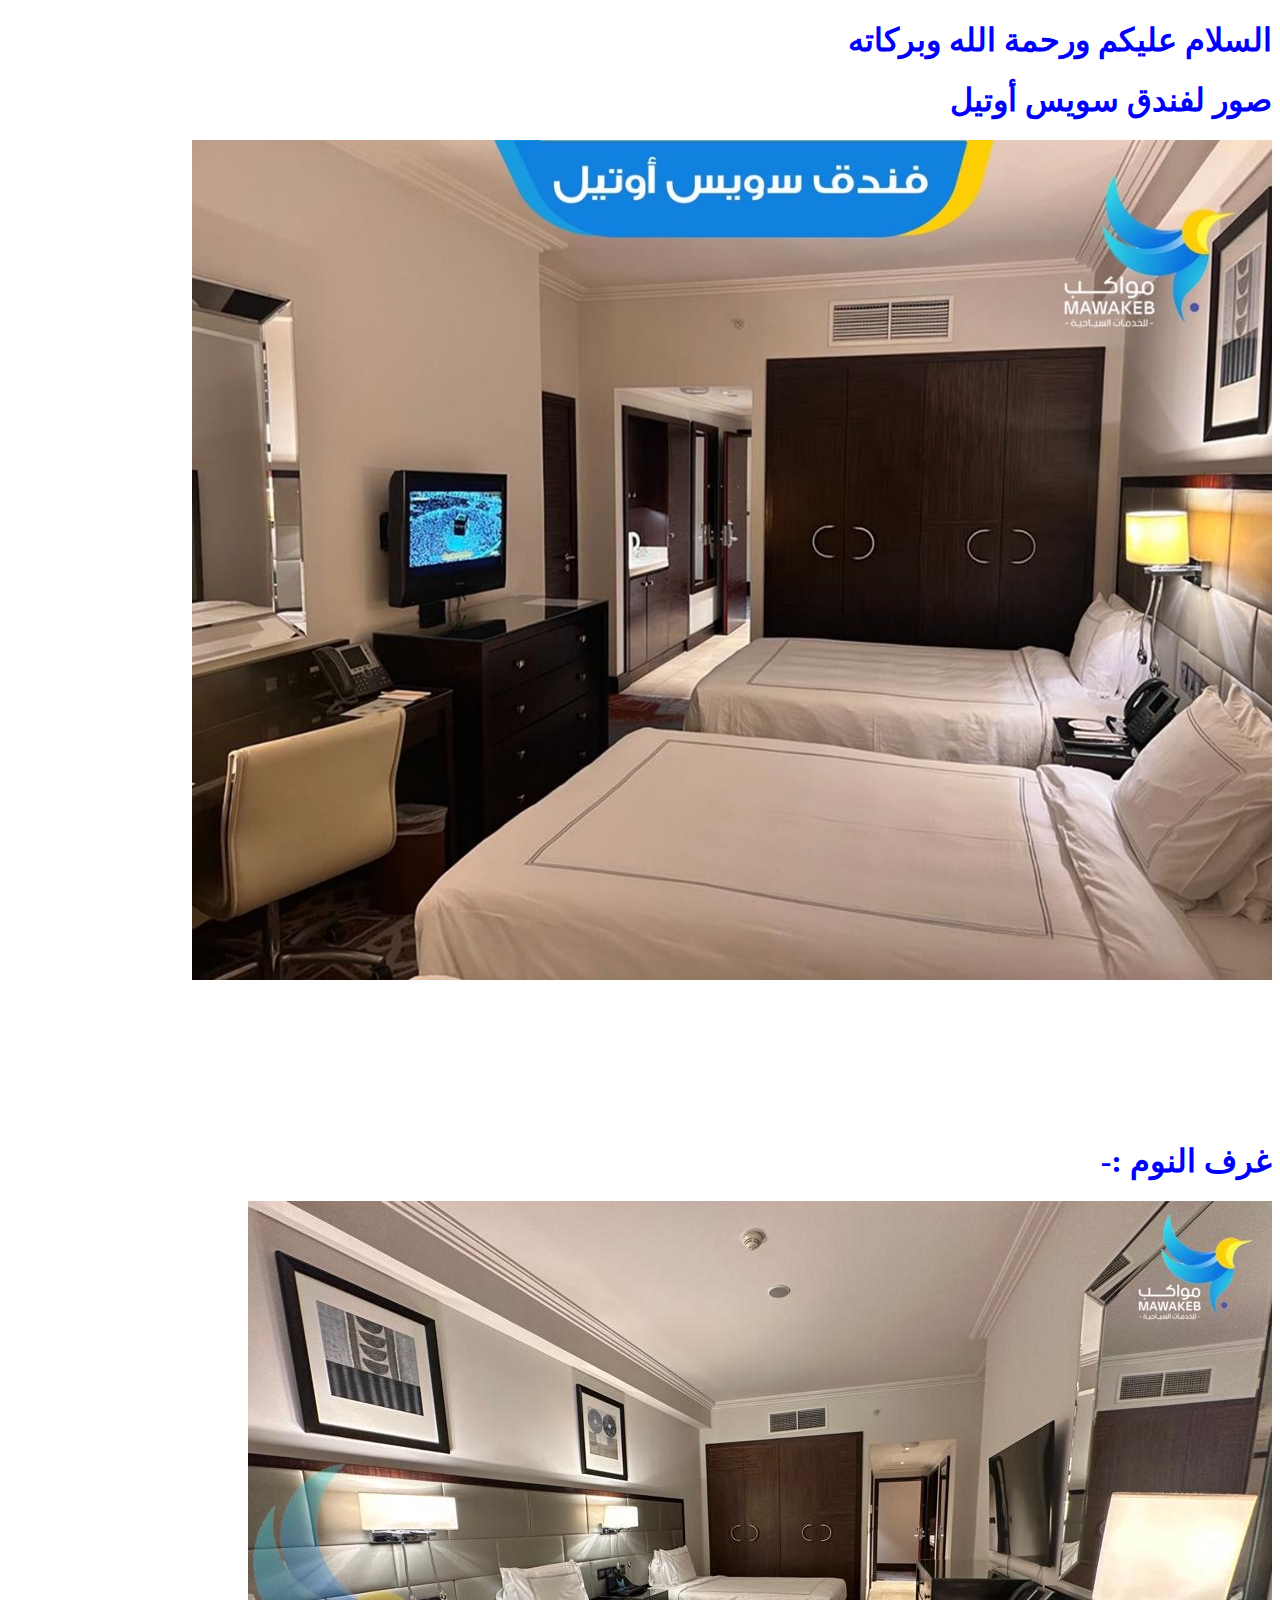
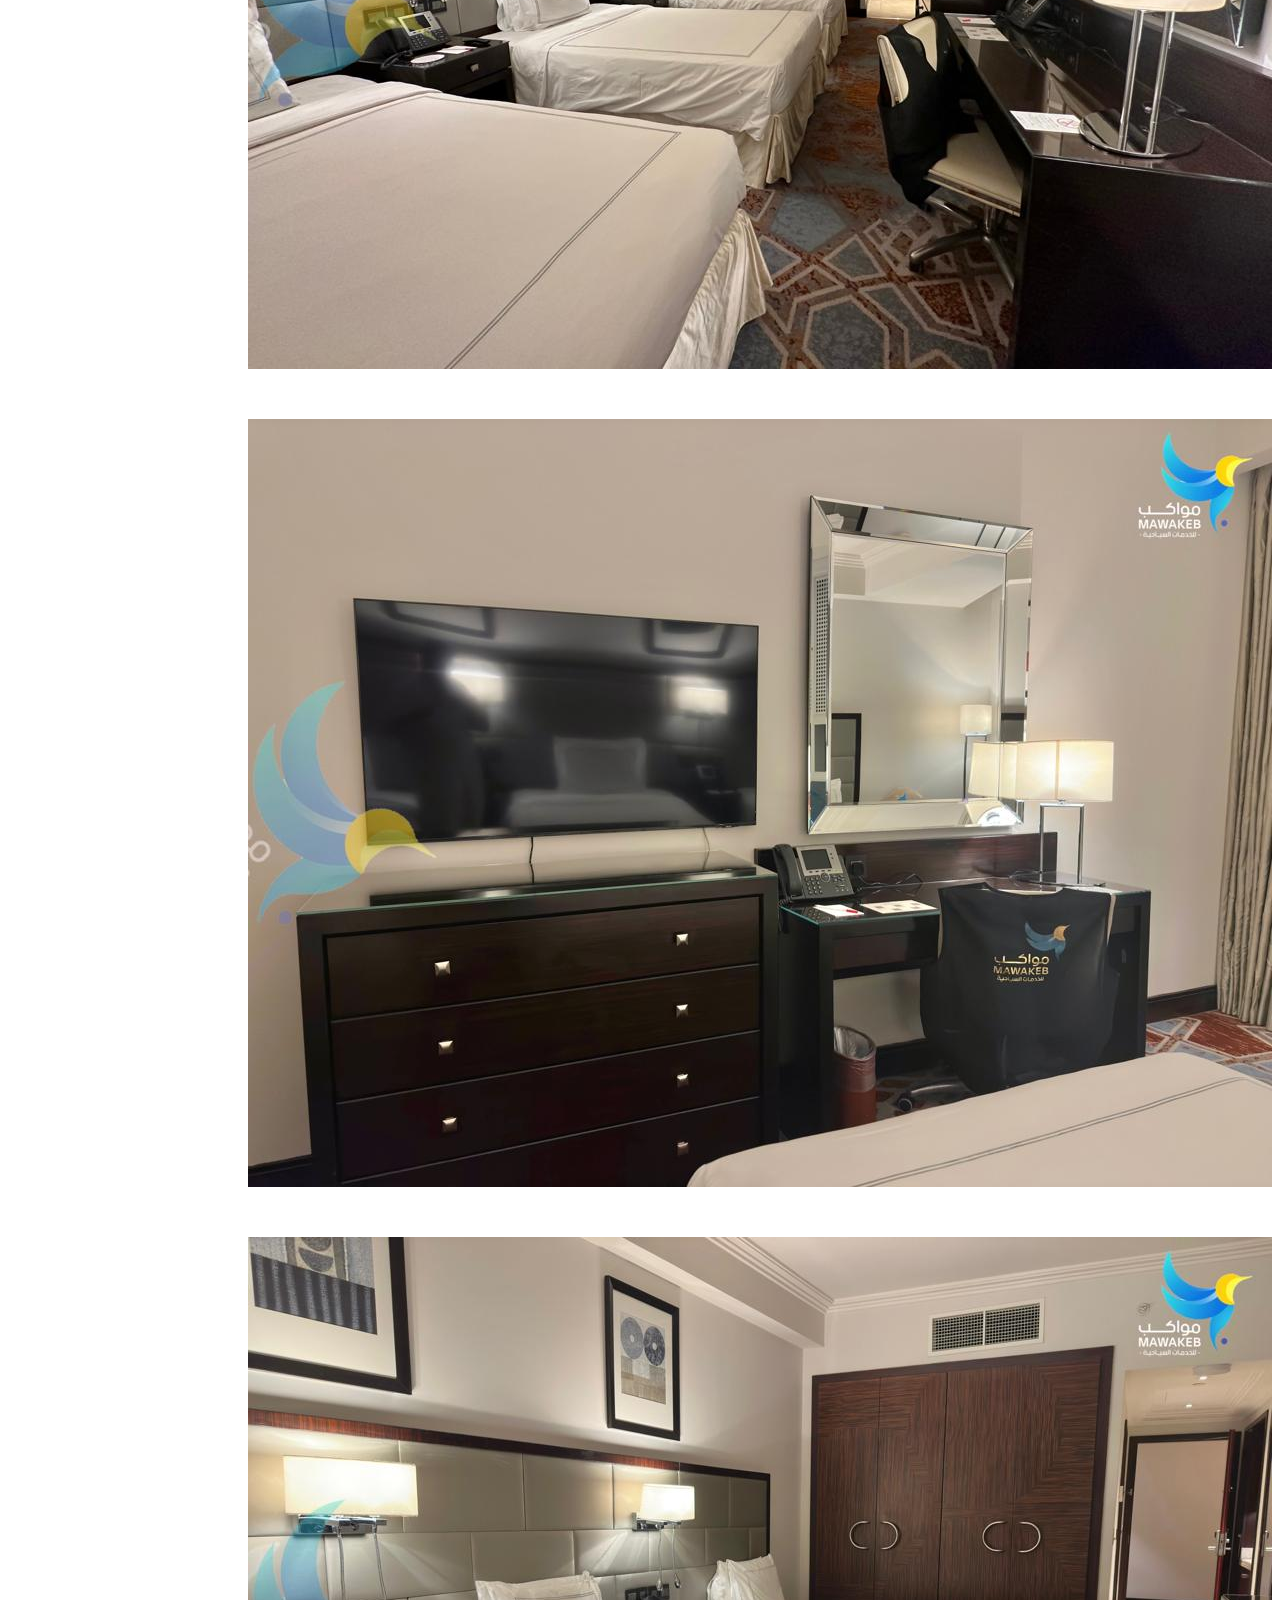
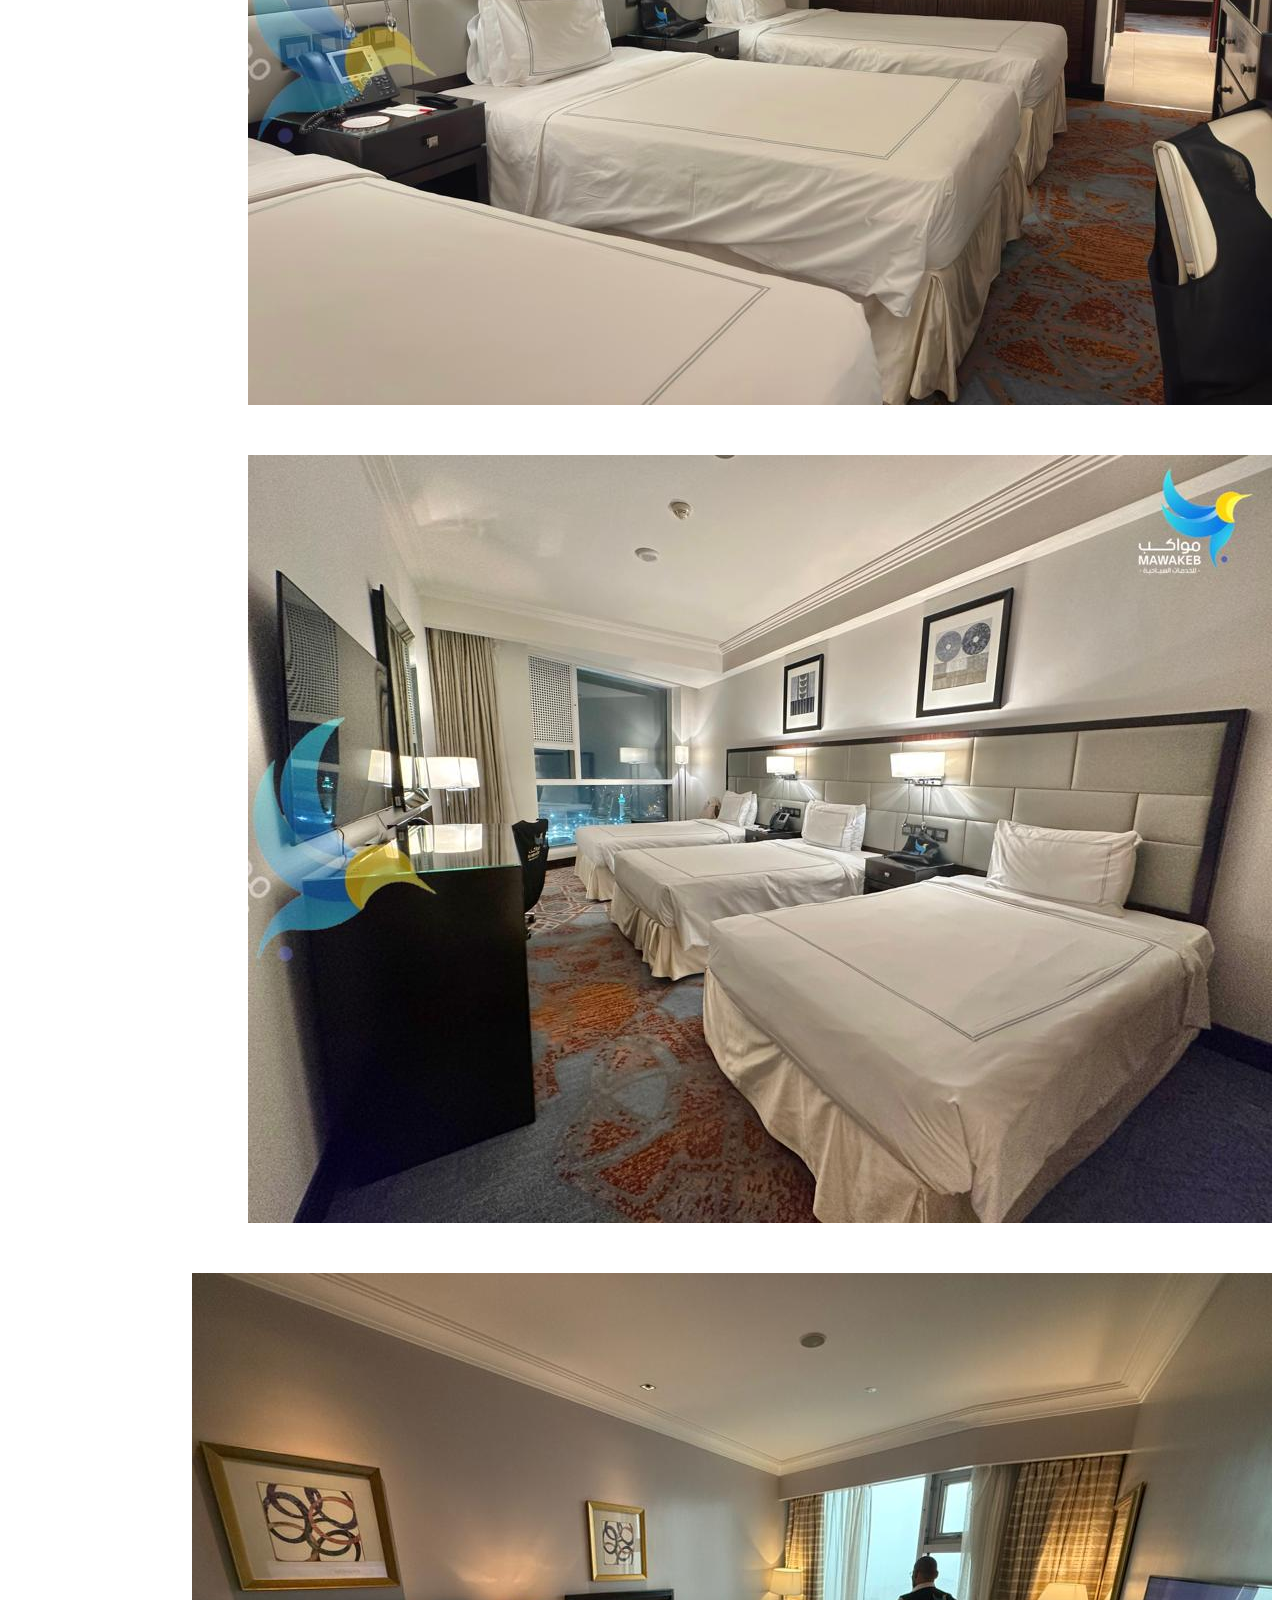
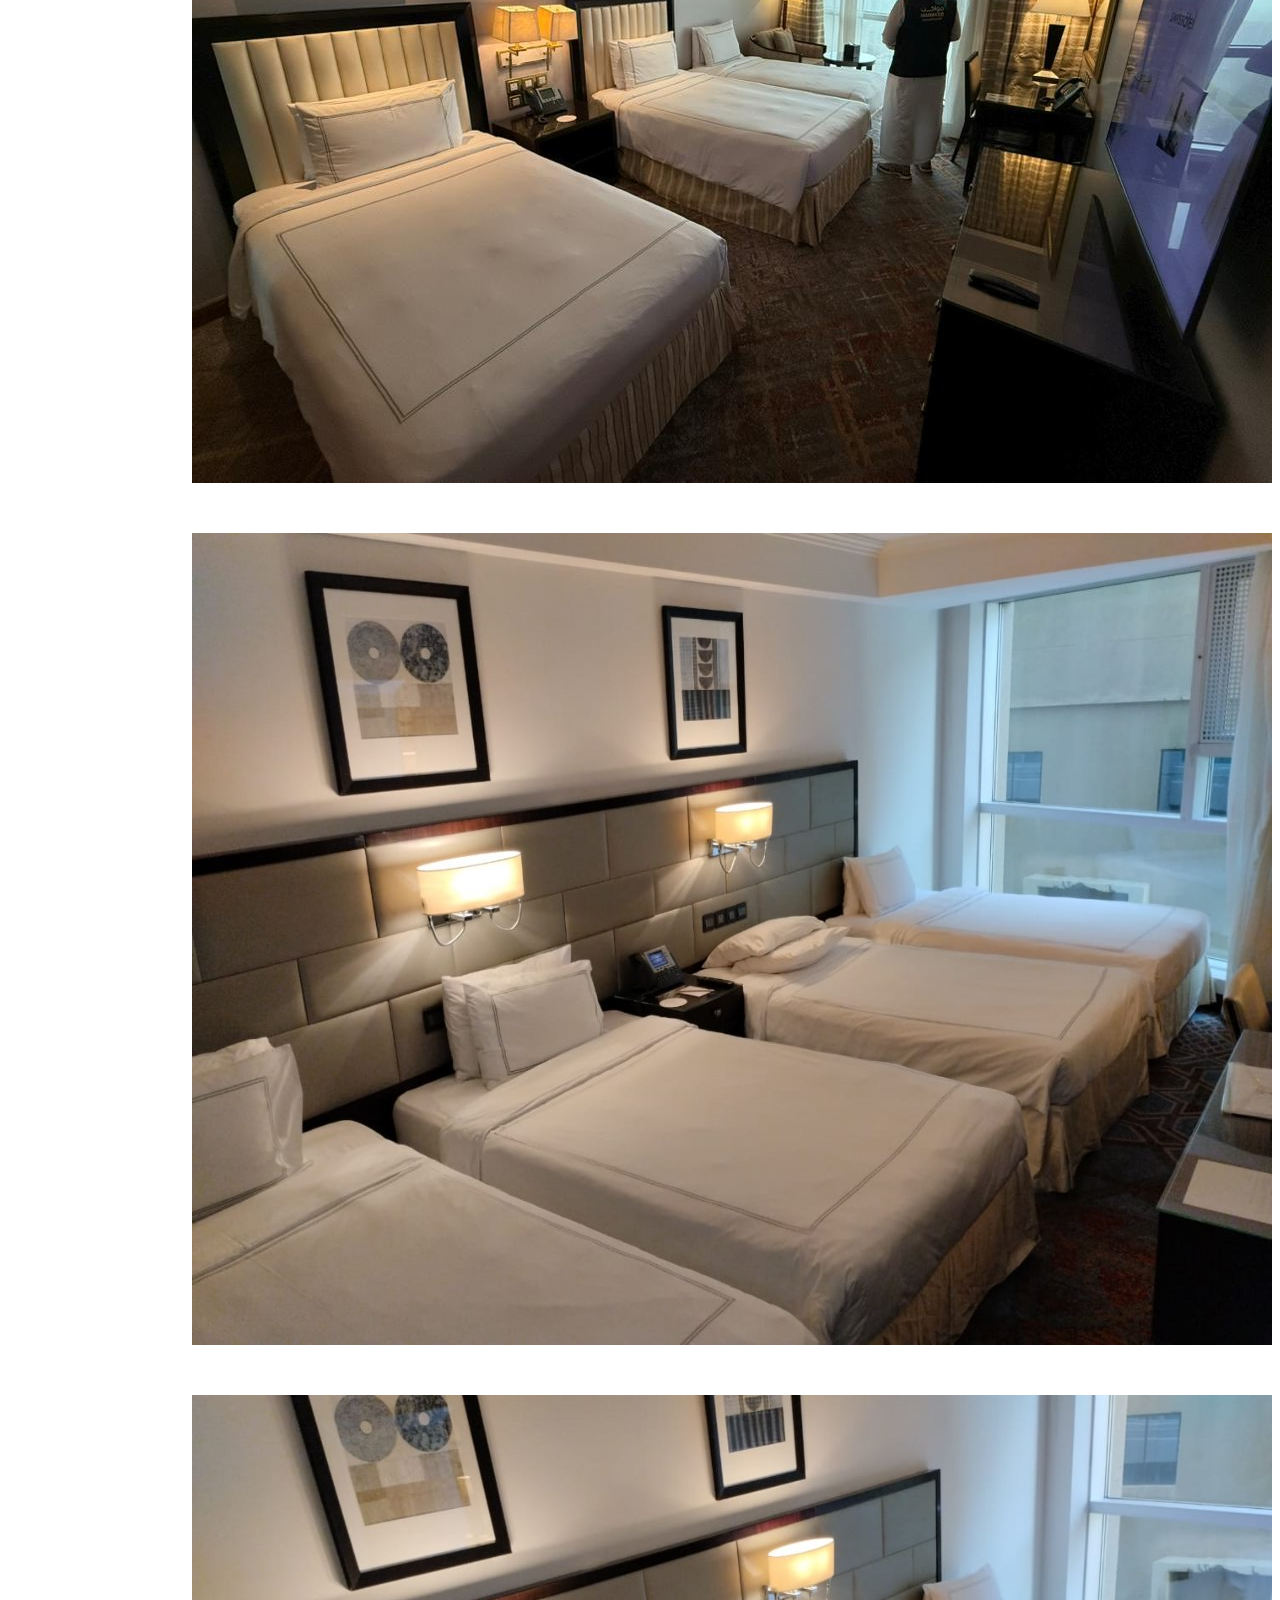
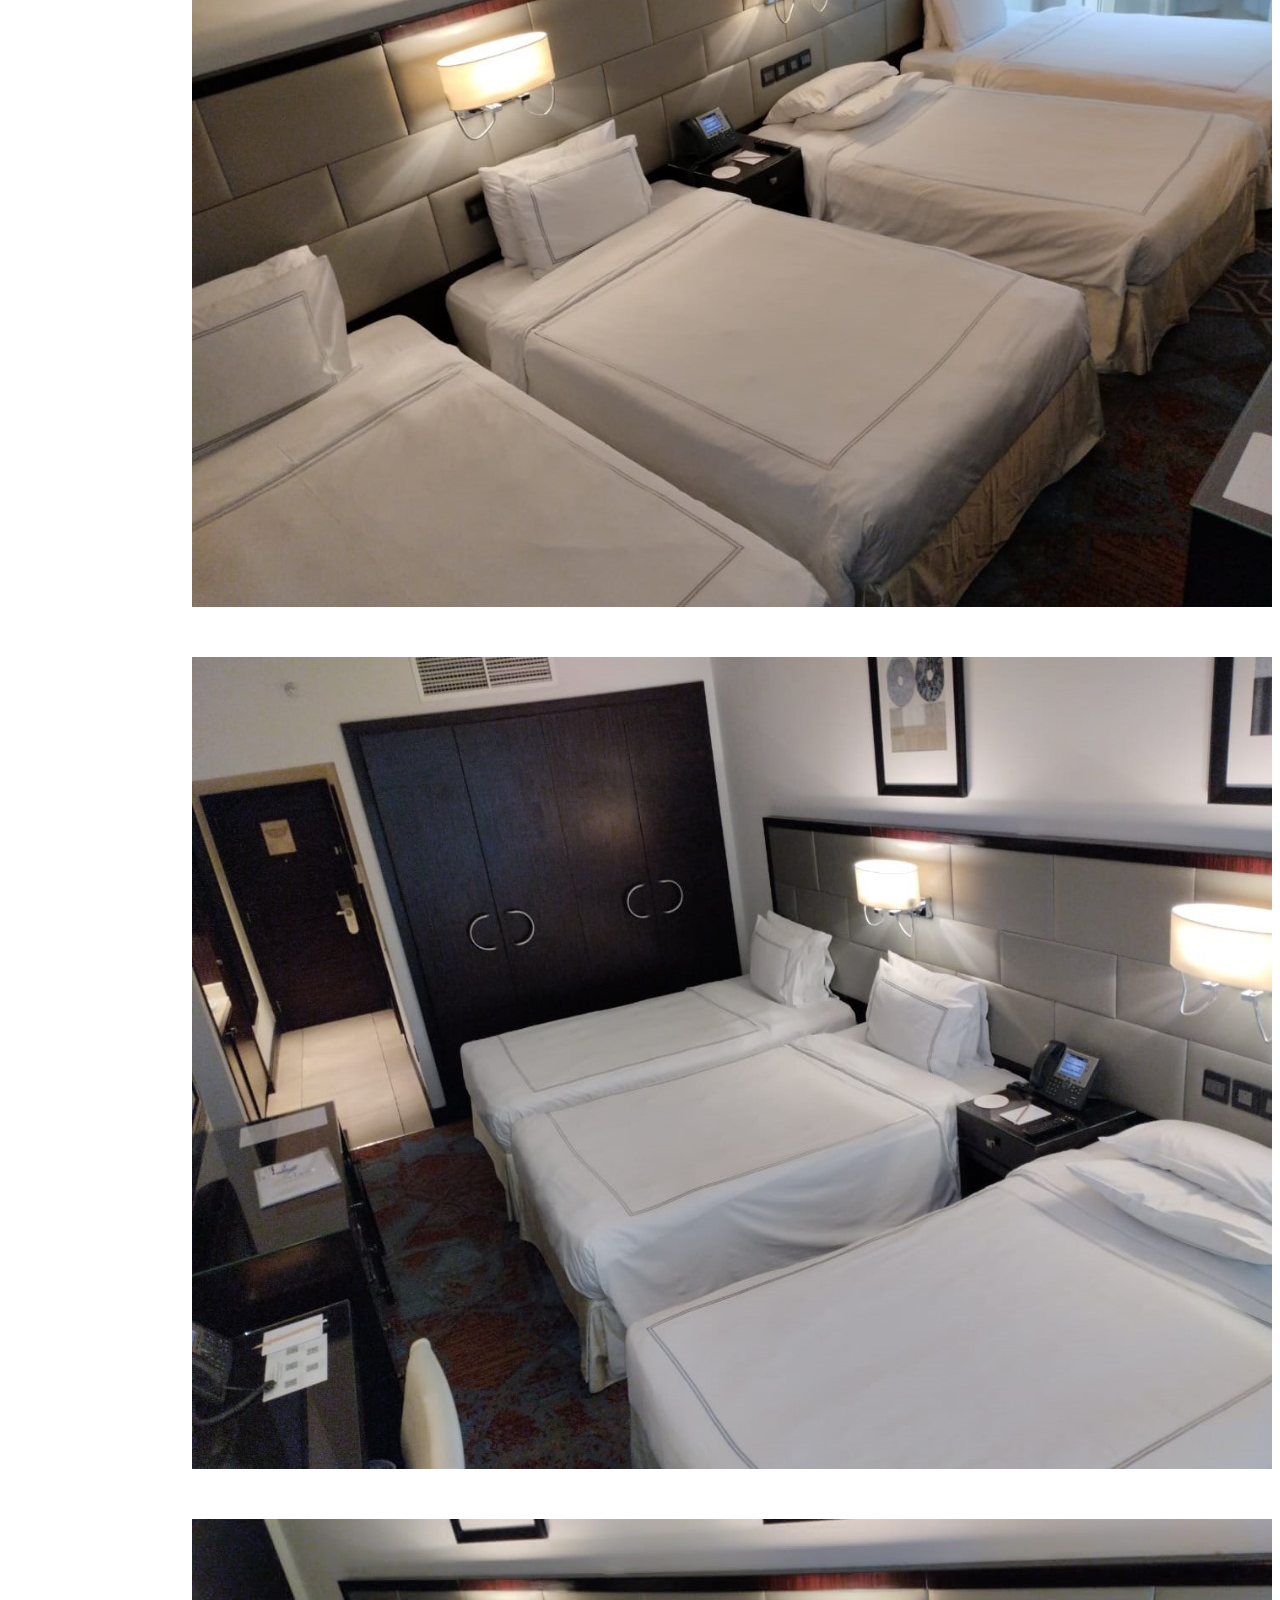
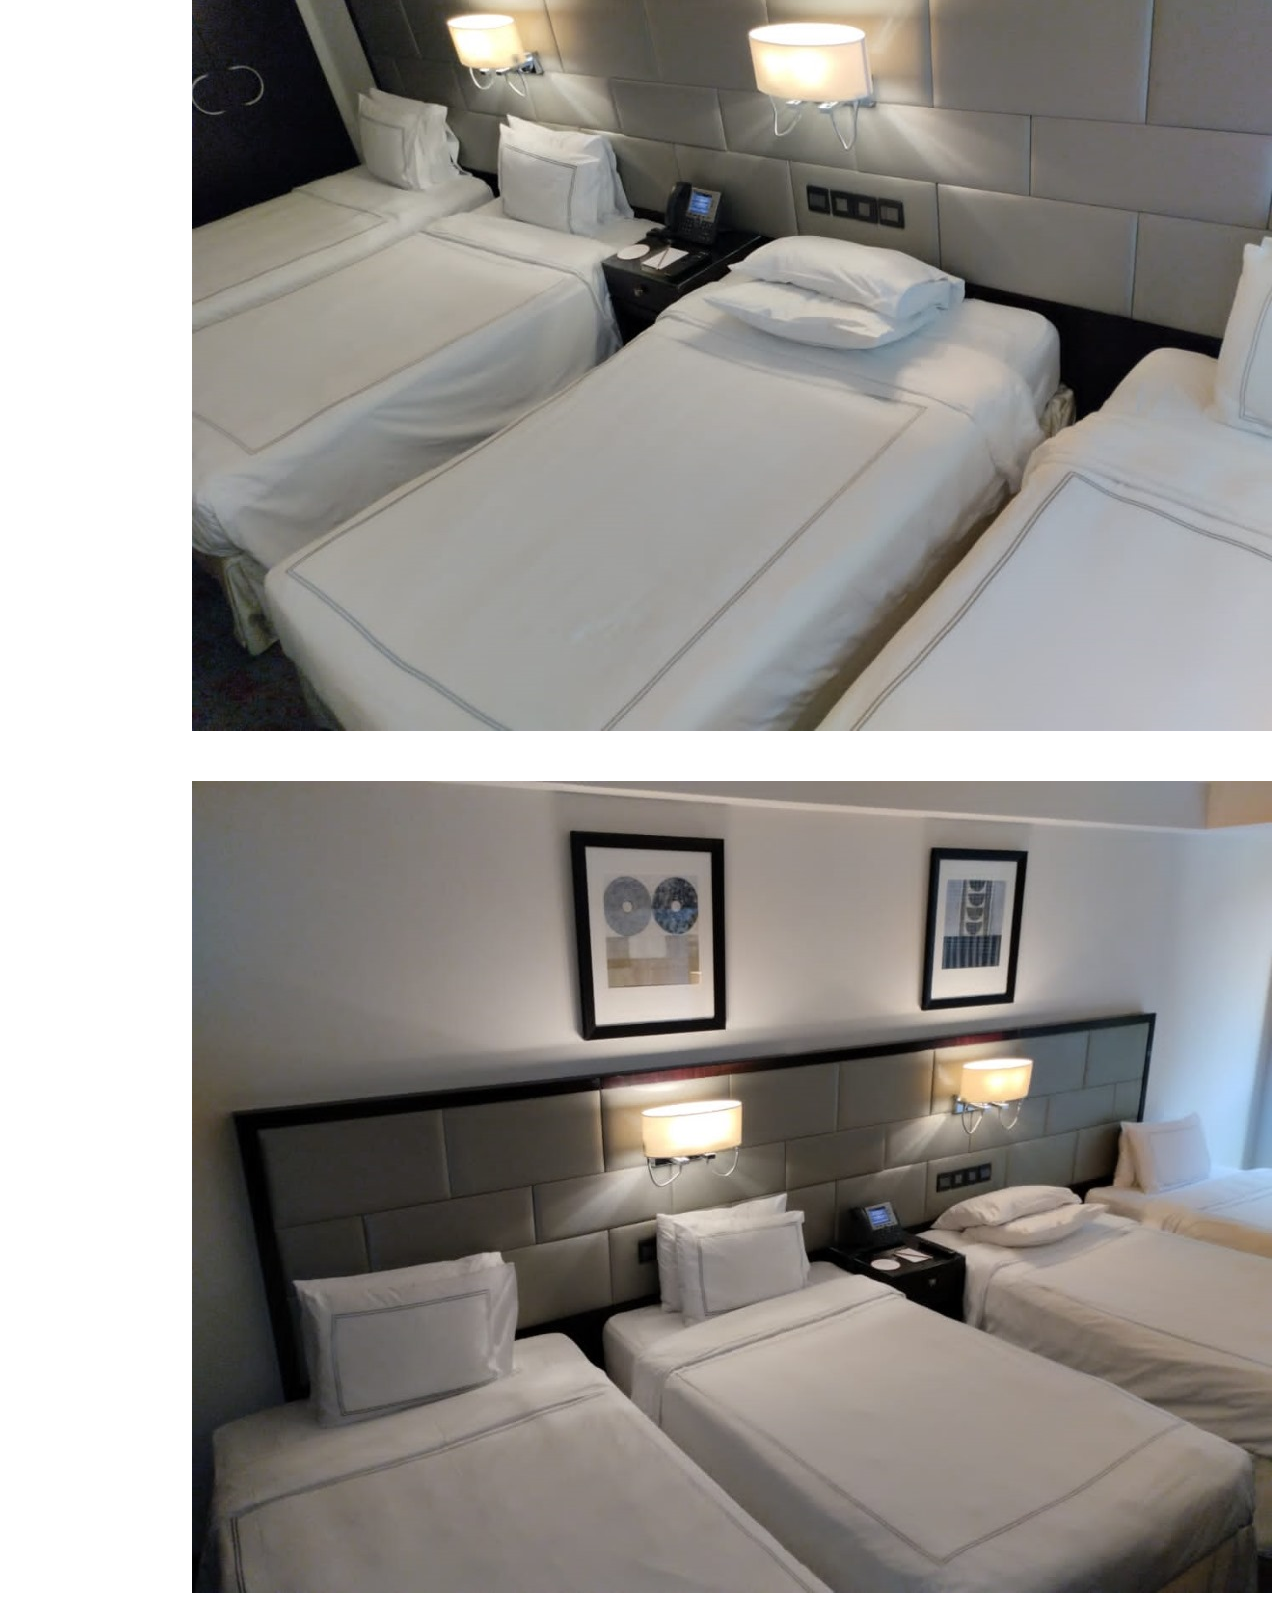
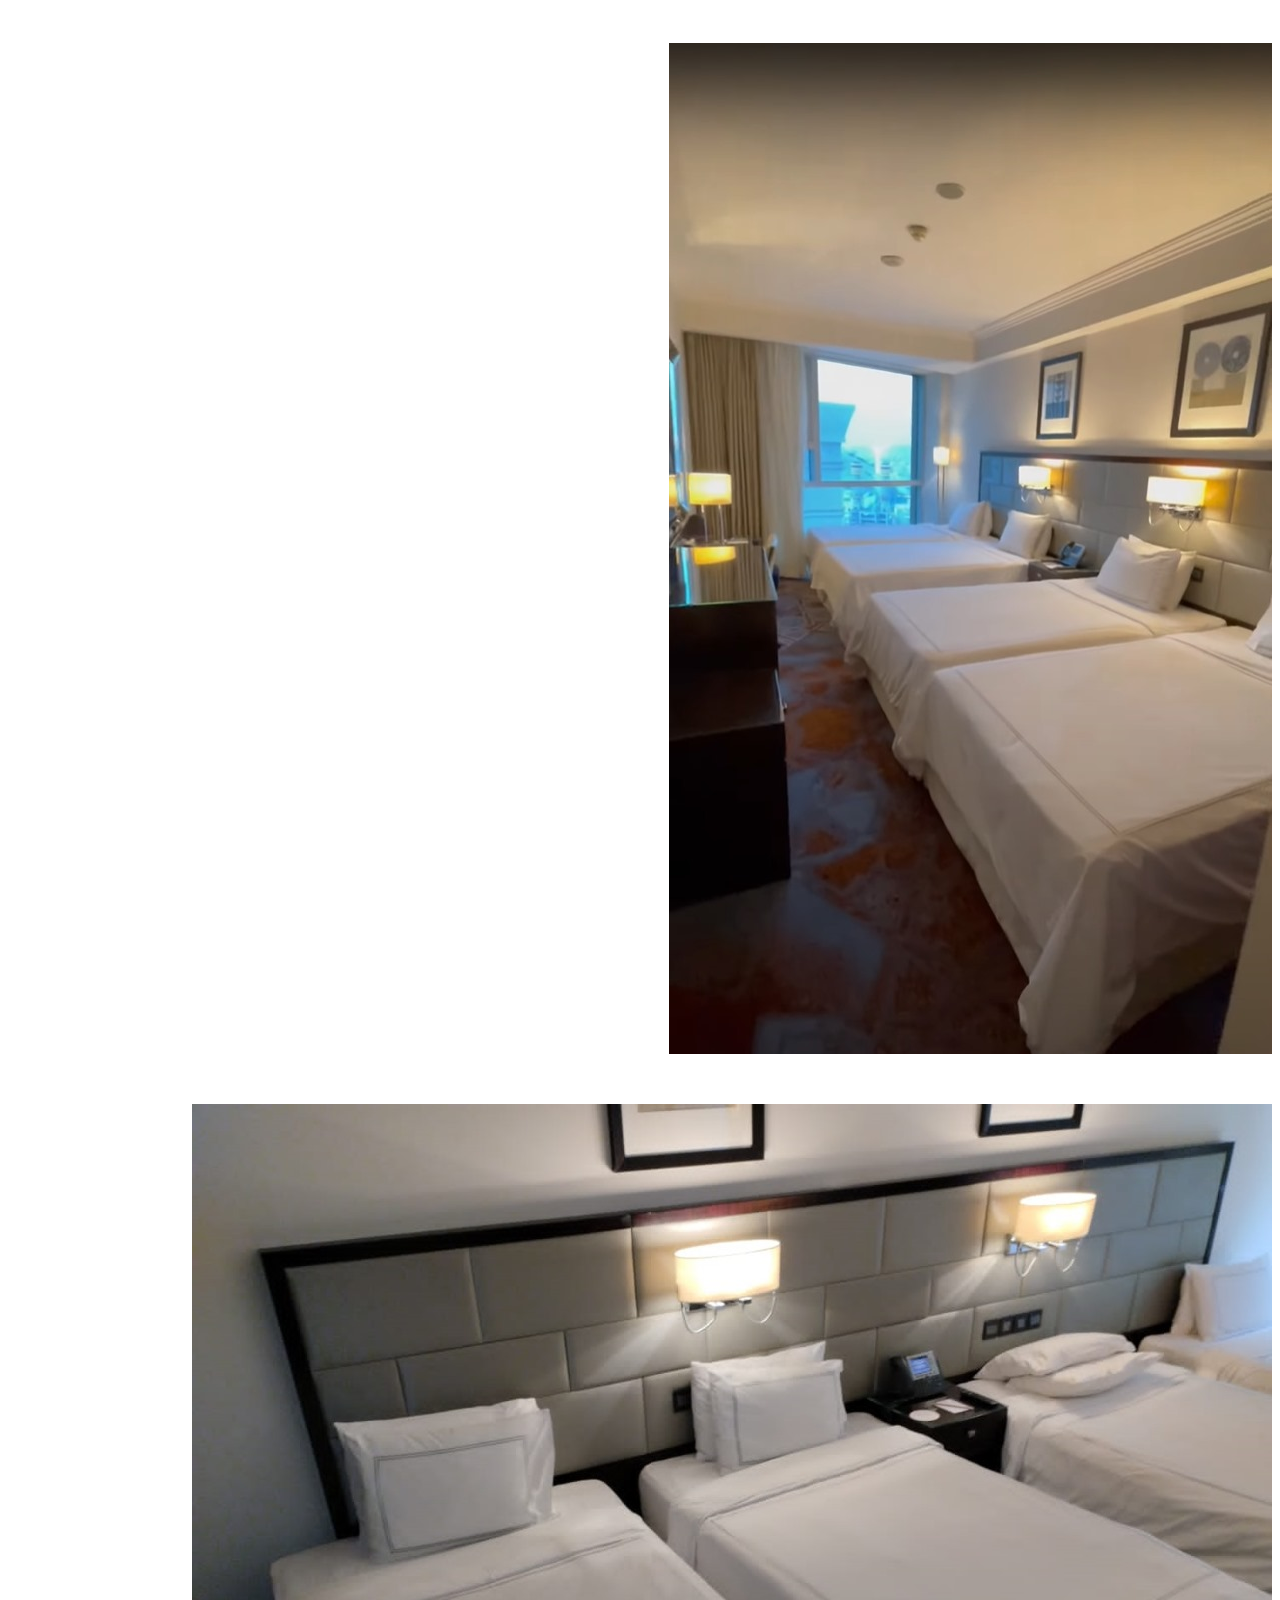
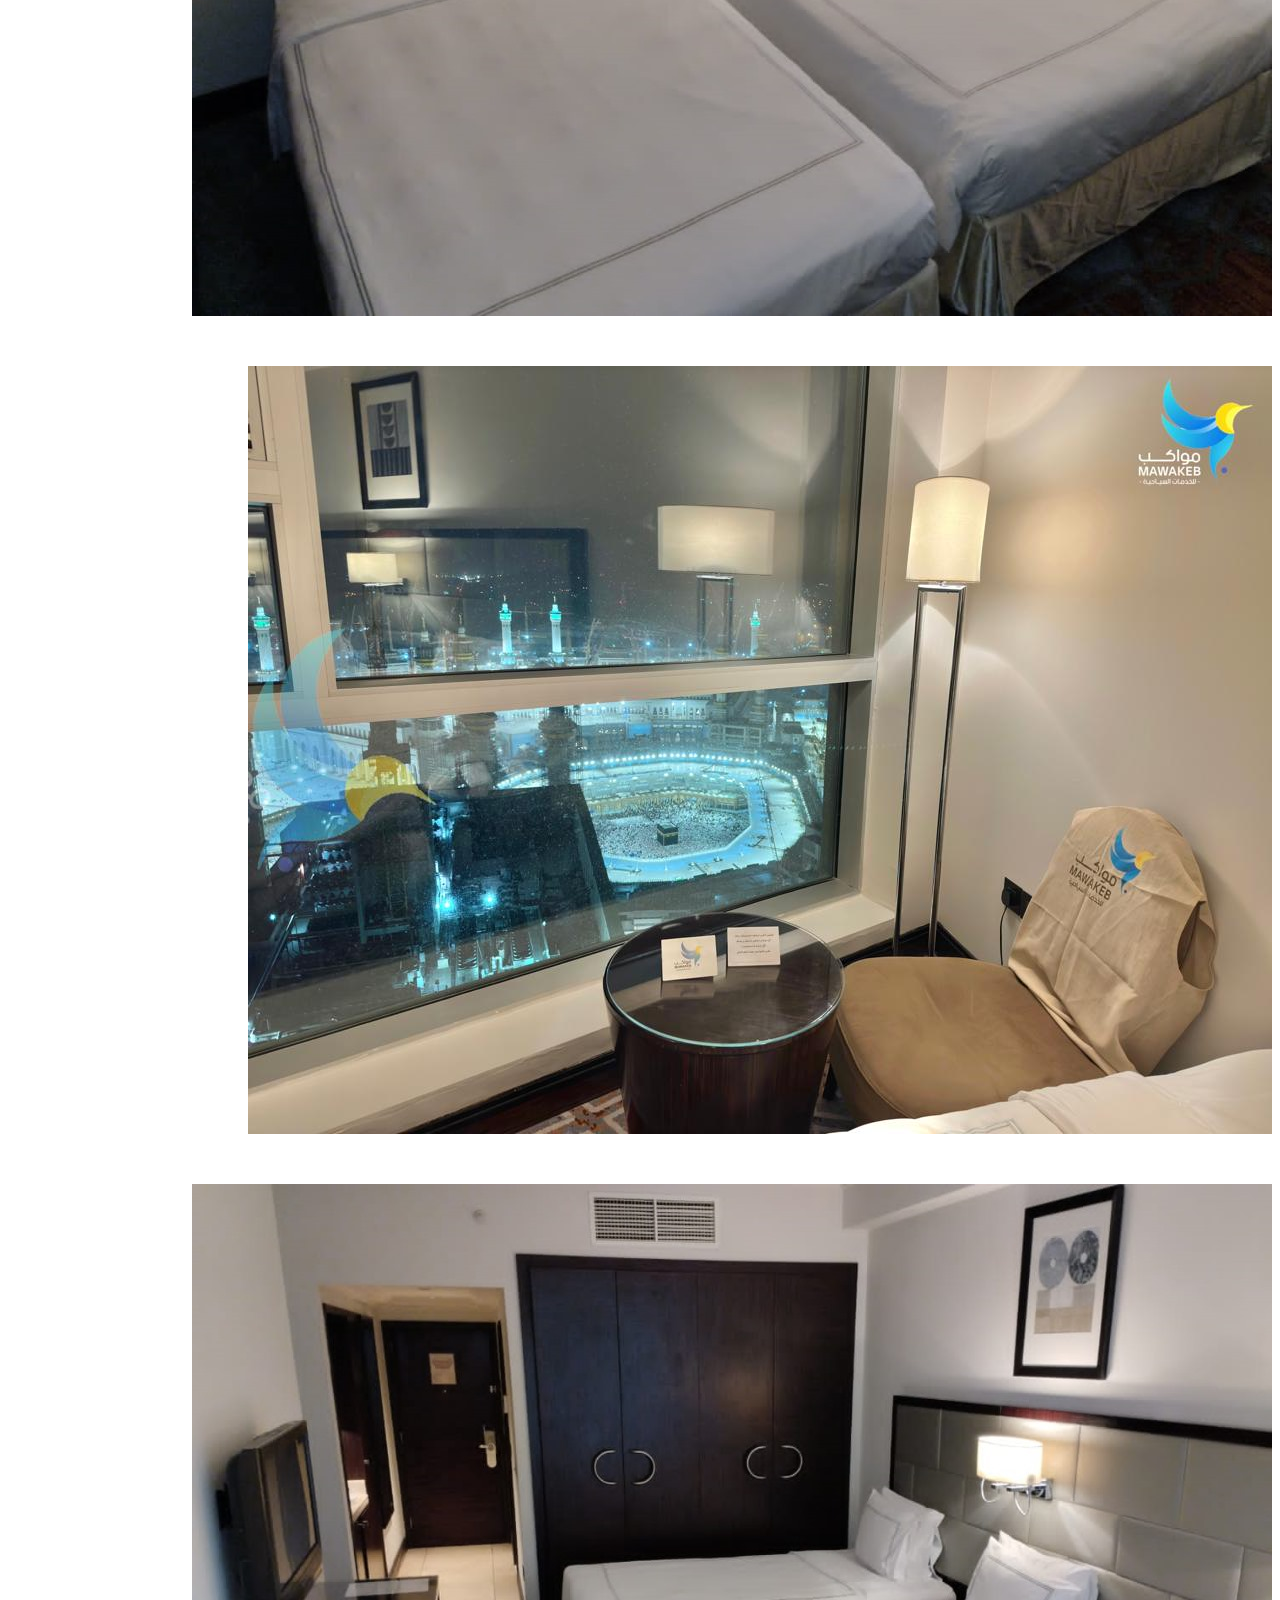
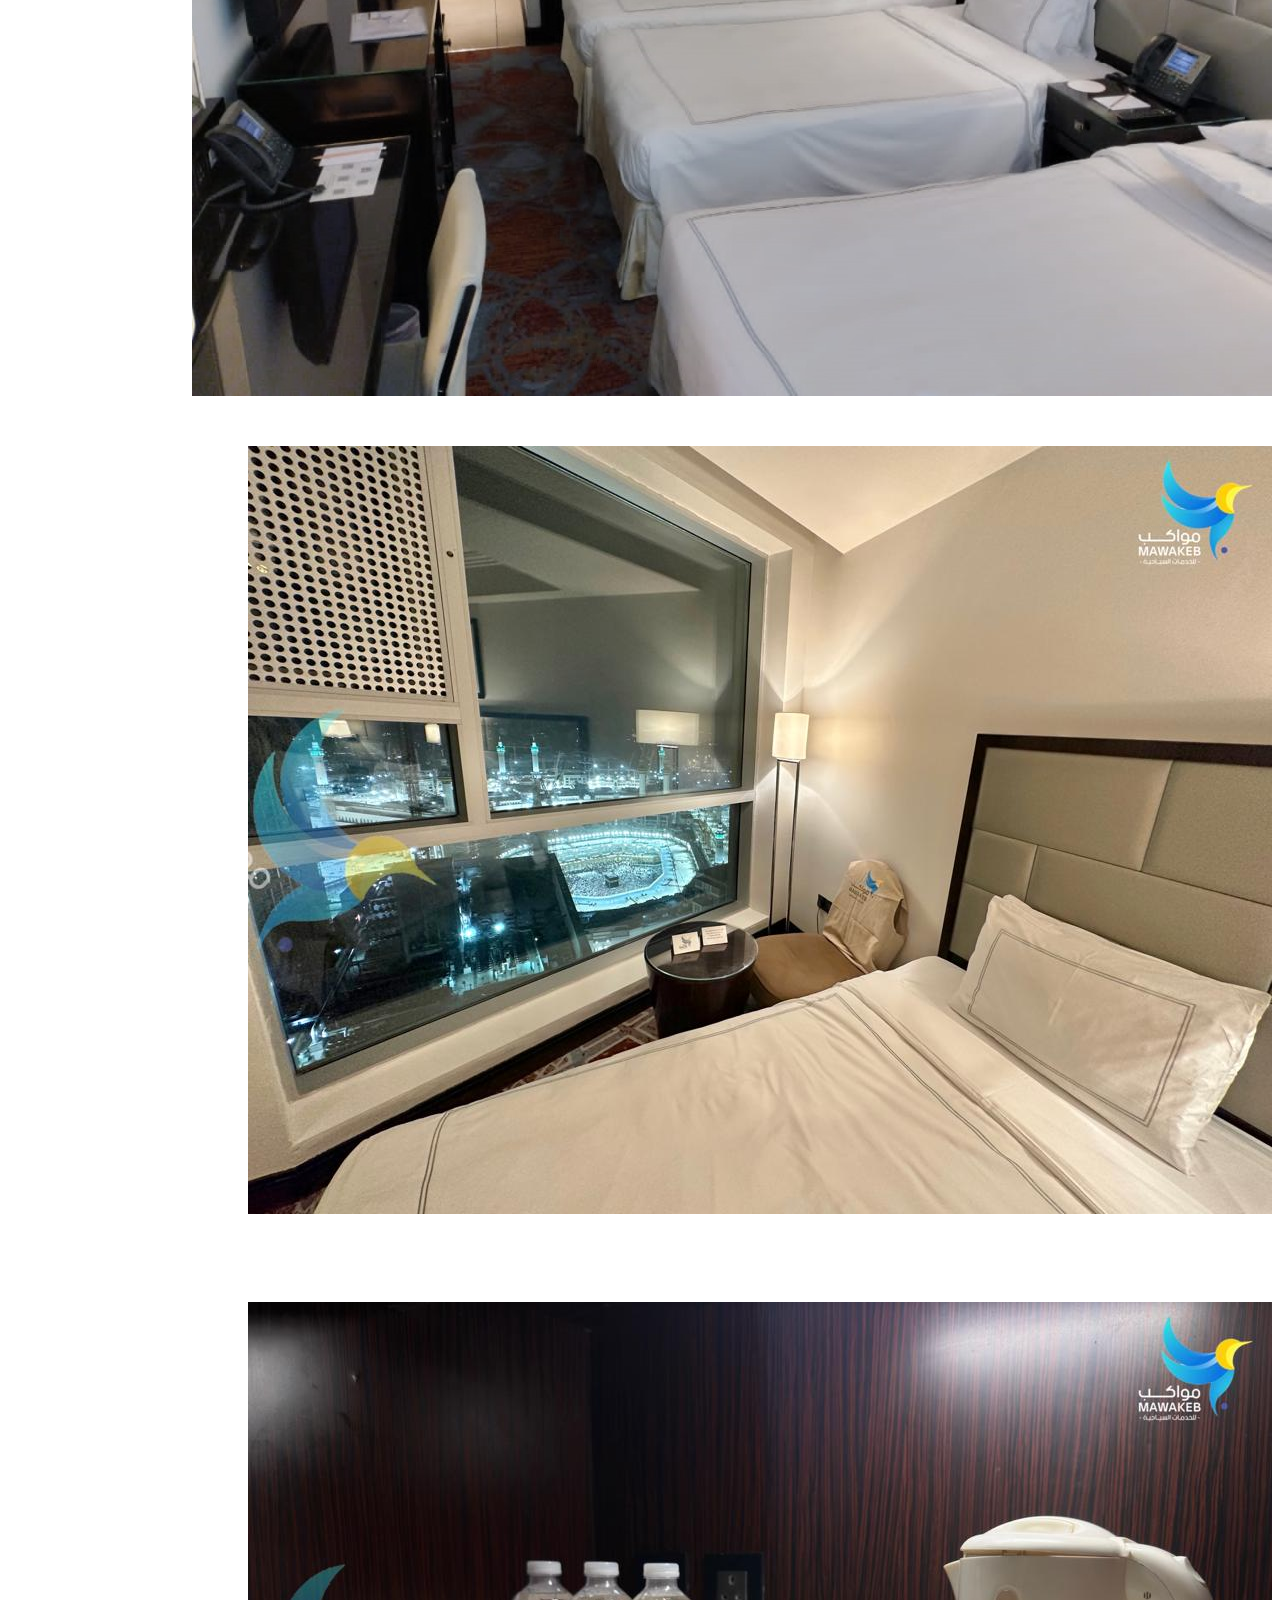
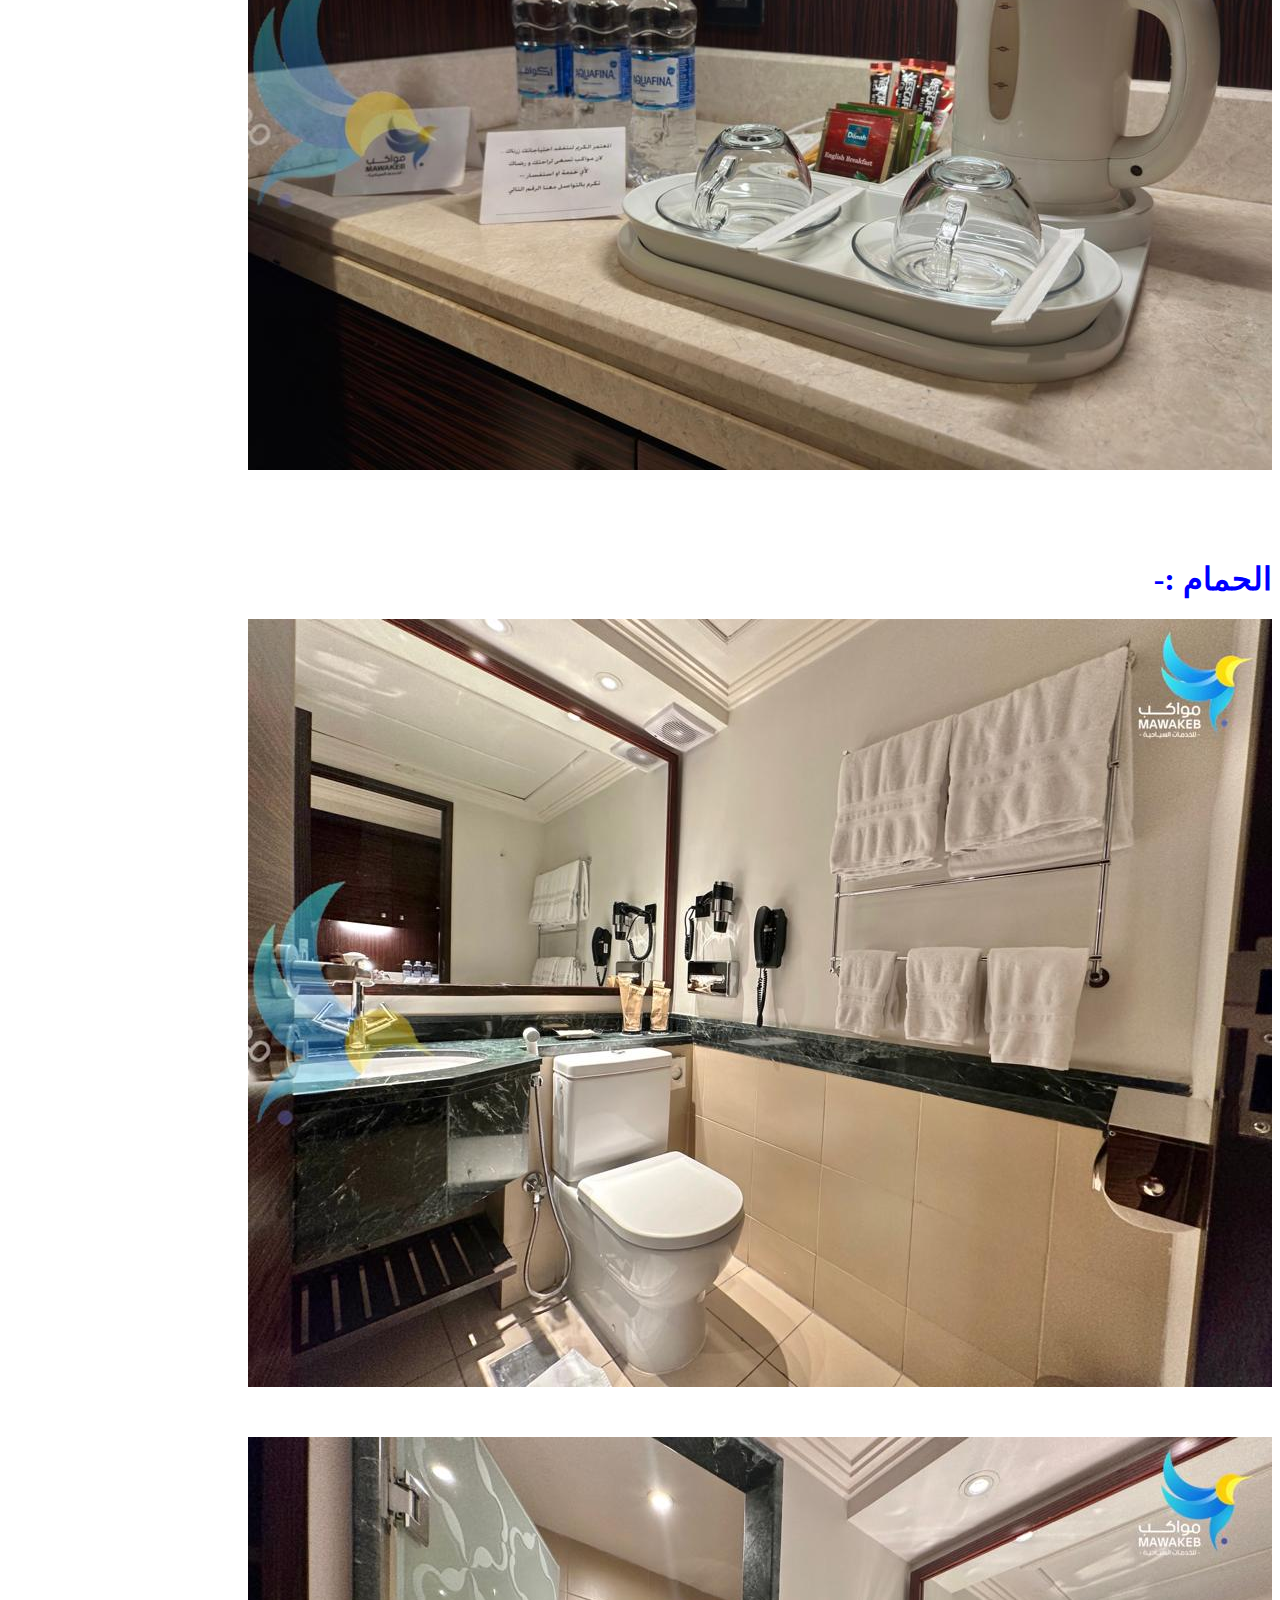
<file: html/سويس أوتيل.html>
﻿<!DOCTYPE html PUBLIC "-//W3C//DTD XHTML 1.0 Transitional//EN" "http://www.w3.org/TR/xhtml1/DTD/xhtml1-transitional.dtd">
<html xmlns="http://www.w3.org/1999/xhtml">

<head>
<meta content="text/html; charset=utf-8" http-equiv="Content-Type" />
<title>Untitled 1</title>
<style type="text/css">
.auto-style1 {
	text-align: right;
}
.auto-style2 {
	text-align: right;
	color: #0000FF;
}
</style>
</head>

<body>

<h1 class="auto-style2">السلام عليكم ورحمة الله وبركاته</h1>
<h1 class="auto-style2">صور لفندق سويس أوتيل</h1>
<p class="auto-style1">&nbsp;<img alt="" height="840" src="../سويس%20أوتيل/WhatsApp%20Image%202024-11-03%20at%208.55.28%20PM.jpeg" width="1080" /></p>
<p class="auto-style1">&nbsp;</p>
<p class="auto-style1">&nbsp;</p>
<p class="auto-style1">
&nbsp;</p>
<p class="auto-style1">&nbsp;</p>
<h1 class="auto-style2">-: غرف النوم</h1>
<p class="auto-style1">
<img alt="" height="768" src="../سويس%20أوتيل/New%20folder/WhatsApp%20Image%202024-11-03%20at%208.50.37%20PM%20(1).jpeg" width="1024" /></p>
<p class="auto-style1">&nbsp;</p>
<p class="auto-style1">
<img alt="" height="768" src="../سويس%20أوتيل/New%20folder/WhatsApp%20Image%202024-11-03%20at%208.50.36%20PM.jpeg" width="1024" /></p>
<p class="auto-style1">&nbsp;</p>
<p class="auto-style1">
<img alt="" height="768" src="../سويس%20أوتيل/New%20folder/WhatsApp%20Image%202024-11-03%20at%208.50.36%20PM%20(2).jpeg" width="1024" /></p>
<p class="auto-style1">&nbsp;</p>
<p class="auto-style1">
<img alt="" height="768" src="../سويس%20أوتيل/New%20folder/WhatsApp%20Image%202024-11-03%20at%208.50.36%20PM%20(1).jpeg" width="1024" /></p>
<p class="auto-style1">&nbsp;</p>
<p class="auto-style1">
<img alt="" height="810" src="../سويس%20أوتيل/New%20folder/WhatsApp%20Image%202024-11-03%20at%208.50.35%20PM%20(2).jpeg" width="1080" /></p>
<p class="auto-style1">&nbsp;</p>
<p class="auto-style1">
<img alt="" height="812" src="../سويس%20أوتيل/New%20folder/WhatsApp%20Image%202024-11-03%20at%208.50.34%20PM.jpeg" width="1080" /></p>
<p class="auto-style1">&nbsp;</p>
<p class="auto-style1">
<img alt="" height="812" src="../سويس%20أوتيل/New%20folder/WhatsApp%20Image%202024-11-03%20at%208.50.34%20PM%20(1).jpeg" width="1080" /></p>
<p class="auto-style1">&nbsp;</p>
<p class="auto-style1">
<img alt="" height="812" src="../سويس%20أوتيل/New%20folder/WhatsApp%20Image%202024-11-03%20at%208.50.33%20PM.jpeg" width="1080" /></p>
<p class="auto-style1">&nbsp;</p>
<p class="auto-style1">
<img alt="" height="812" src="../سويس%20أوتيل/New%20folder/WhatsApp%20Image%202024-11-03%20at%208.50.33%20PM%20(2).jpeg" width="1080" /></p>
<p class="auto-style1">&nbsp;</p>
<p class="auto-style1">
<img alt="" height="812" src="../سويس%20أوتيل/New%20folder/WhatsApp%20Image%202024-11-03%20at%208.50.33%20PM%20(1).jpeg" width="1080" /></p>
<p class="auto-style1">&nbsp;</p>
<p class="auto-style1">
<img alt="" height="1011" src="../سويس%20أوتيل/New%20folder/WhatsApp%20Image%202024-11-03%20at%208.50.31%20PM%20(3).jpeg" width="603" /></p>
<p class="auto-style1">&nbsp;</p>
<p class="auto-style1">
<img alt="" height="812" src="../سويس%20أوتيل/New%20folder/WhatsApp%20Image%202024-11-03%20at%208.50.31%20PM%20(1).jpeg" width="1080" /></p>
<p class="auto-style1">&nbsp;</p>
<p class="auto-style1">
<img alt="" height="768" src="../سويس%20أوتيل/New%20folder/WhatsApp%20Image%202024-11-03%20at%208.50.29%20PM.jpeg" width="1024" /></p>
<p class="auto-style1">&nbsp;</p>
<p class="auto-style1">
<img alt="" height="812" src="../سويس%20أوتيل/New%20folder/WhatsApp%20Image%202024-11-03%20at%208.50.29%20PM%20(1).jpeg" width="1080" /></p>
<p class="auto-style1">&nbsp;</p>
<p class="auto-style1">&nbsp;<img alt="" height="768" src="../سويس%20أوتيل/New%20folder/WhatsApp%20Image%202024-11-03%20at%208.50.28%20PM.jpeg" width="1024" /></p>
<p class="auto-style1">&nbsp;</p>
<p class="auto-style1">&nbsp;</p>
<p class="auto-style1">
<img alt="" height="768" src="../سويس%20أوتيل/WhatsApp%20Image%202024-11-03%20at%208.50.31%20PM%20(2).jpeg" width="1024" /></p>
<p class="auto-style1">&nbsp;</p>
<p class="auto-style1">&nbsp;</p>
<h1 class="auto-style2">-: الحمام</h1>
<p class="auto-style1">
<img alt="" height="768" src="../سويس%20أوتيل/New%20folder%20(2)/WhatsApp%20Image%202024-11-03%20at%208.50.37%20PM.jpeg" width="1024" /></p>
<p class="auto-style1">&nbsp;</p>
<p class="auto-style1">
<img alt="" height="768" src="../سويس%20أوتيل/New%20folder%20(2)/WhatsApp%20Image%202024-11-03%20at%208.50.31%20PM.jpeg" width="1024" /></p>
<p class="auto-style1">&nbsp;</p>
<p class="auto-style1">&nbsp;</p>
<h1 class="auto-style2">-: <strong>وجبات الأفطار</strong></h1>
<p class="auto-style1">
<img alt="" height="584" src="../سويس%20أوتيل/New%20folder%20(3)/WhatsApp%20Image%202024-11-03%20at%208.50.37%20PM%20(2).jpeg" width="1024" /></p>
<p class="auto-style1">&nbsp;</p>
<p class="auto-style1">
<img alt="" height="768" src="../سويس%20أوتيل/New%20folder%20(3)/WhatsApp%20Image%202024-11-03%20at%208.50.35%20PM.jpeg" width="1024" /></p>
<p class="auto-style1">&nbsp;</p>
<p class="auto-style1">
<img alt="" height="768" src="../سويس%20أوتيل/New%20folder%20(3)/WhatsApp%20Image%202024-11-03%20at%208.50.35%20PM%20(3).jpeg" width="1024" /></p>
<p class="auto-style1">&nbsp;</p>
<p class="auto-style1">
<img alt="" height="584" src="../سويس%20أوتيل/New%20folder%20(3)/WhatsApp%20Image%202024-11-03%20at%208.50.35%20PM%20(1).jpeg" width="1024" /></p>
<p class="auto-style1">&nbsp;</p>
<p class="auto-style1">
<img alt="" height="584" src="../سويس%20أوتيل/New%20folder%20(3)/WhatsApp%20Image%202024-11-03%20at%208.50.34%20PM%20(2).jpeg" width="1024" /></p>
<p class="auto-style1">&nbsp;</p>
<p class="auto-style1">
<img alt="" height="768" src="../سويس%20أوتيل/New%20folder%20(3)/WhatsApp%20Image%202024-11-03%20at%208.50.33%20PM%20(3).jpeg" width="1024" /></p>
<p class="auto-style1">&nbsp;</p>
<p class="auto-style1">
<img alt="" height="768" src="../سويس%20أوتيل/New%20folder%20(3)/WhatsApp%20Image%202024-11-03%20at%208.50.32%20PM.jpeg" width="1024" /></p>
<p class="auto-style1">&nbsp;</p>
<p class="auto-style1">
<img alt="" height="584" src="../سويس%20أوتيل/New%20folder%20(3)/WhatsApp%20Image%202024-11-03%20at%208.50.32%20PM%20(2).jpeg" width="1024" /></p>
<p class="auto-style1">&nbsp;</p>
<p class="auto-style1">
<img alt="" height="768" src="../سويس%20أوتيل/New%20folder%20(3)/WhatsApp%20Image%202024-11-03%20at%208.50.32%20PM%20(1).jpeg" width="1024" /></p>
<p class="auto-style1">&nbsp;</p>
<p class="auto-style1">
<img alt="" height="768" src="../سويس%20أوتيل/New%20folder%20(3)/WhatsApp%20Image%202024-11-03%20at%208.50.30%20PM.jpeg" width="1024" /></p>

<p class="auto-style1">
<img alt="" height="855" src="../سويس%20أوتيل/WhatsApp%20Image%202024-11-03%20at%208.53.43%20PM.jpeg" width="691" /></p>

</body>

</html>
</file>
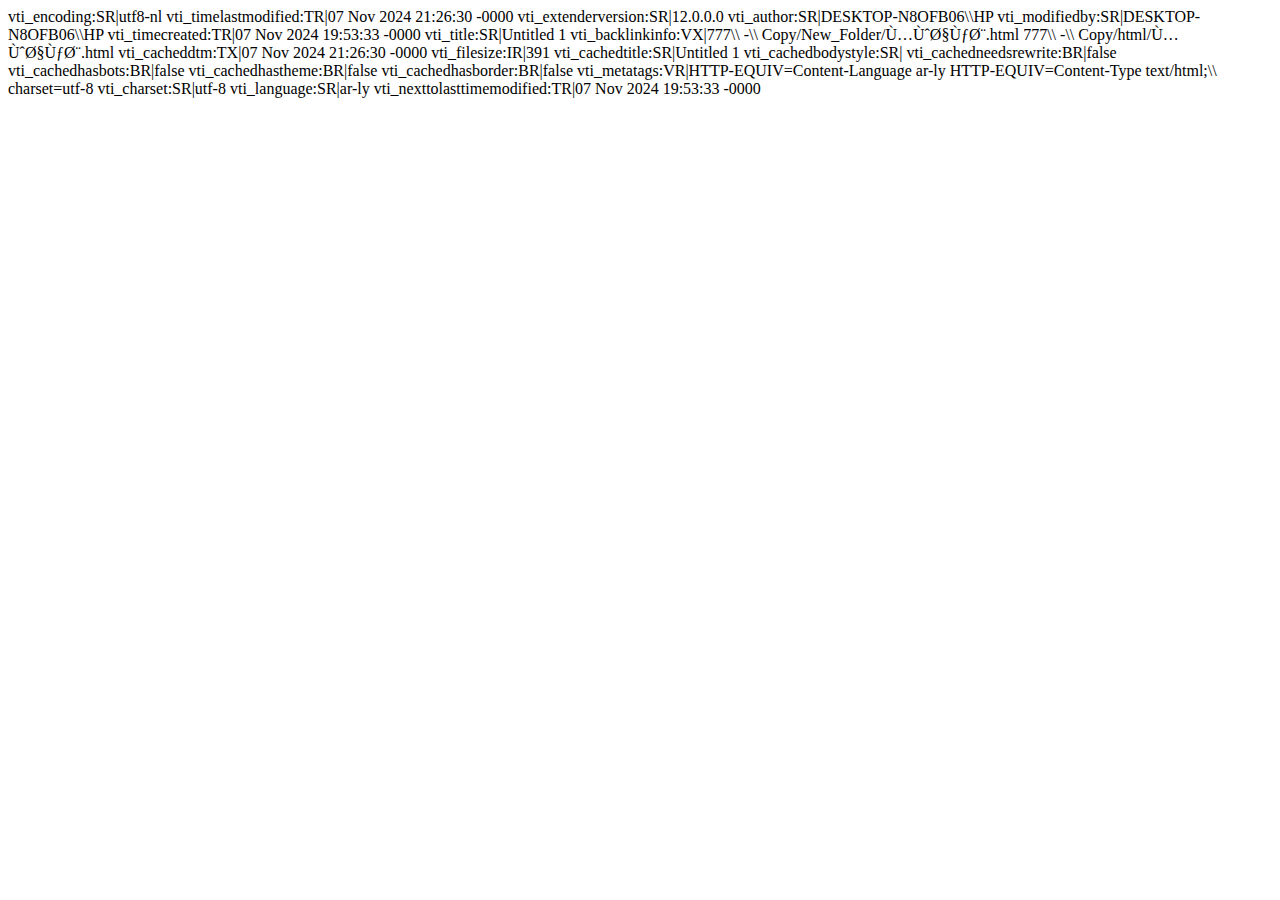
<file: html/_vti_cnf/الفيرمونت.html>
vti_encoding:SR|utf8-nl
vti_timelastmodified:TR|07 Nov 2024 21:26:30 -0000
vti_extenderversion:SR|12.0.0.0
vti_author:SR|DESKTOP-N8OFB06\\HP
vti_modifiedby:SR|DESKTOP-N8OFB06\\HP
vti_timecreated:TR|07 Nov 2024 19:53:33 -0000
vti_title:SR|Untitled 1
vti_backlinkinfo:VX|777\\ -\\ Copy/New_Folder/مواكب.html 777\\ -\\ Copy/html/مواكب.html
vti_cacheddtm:TX|07 Nov 2024 21:26:30 -0000
vti_filesize:IR|391
vti_cachedtitle:SR|Untitled 1
vti_cachedbodystyle:SR|<body>
vti_cachedneedsrewrite:BR|false
vti_cachedhasbots:BR|false
vti_cachedhastheme:BR|false
vti_cachedhasborder:BR|false
vti_metatags:VR|HTTP-EQUIV=Content-Language ar-ly HTTP-EQUIV=Content-Type text/html;\\ charset=utf-8
vti_charset:SR|utf-8
vti_language:SR|ar-ly
vti_nexttolasttimemodified:TR|07 Nov 2024 19:53:33 -0000
</file>
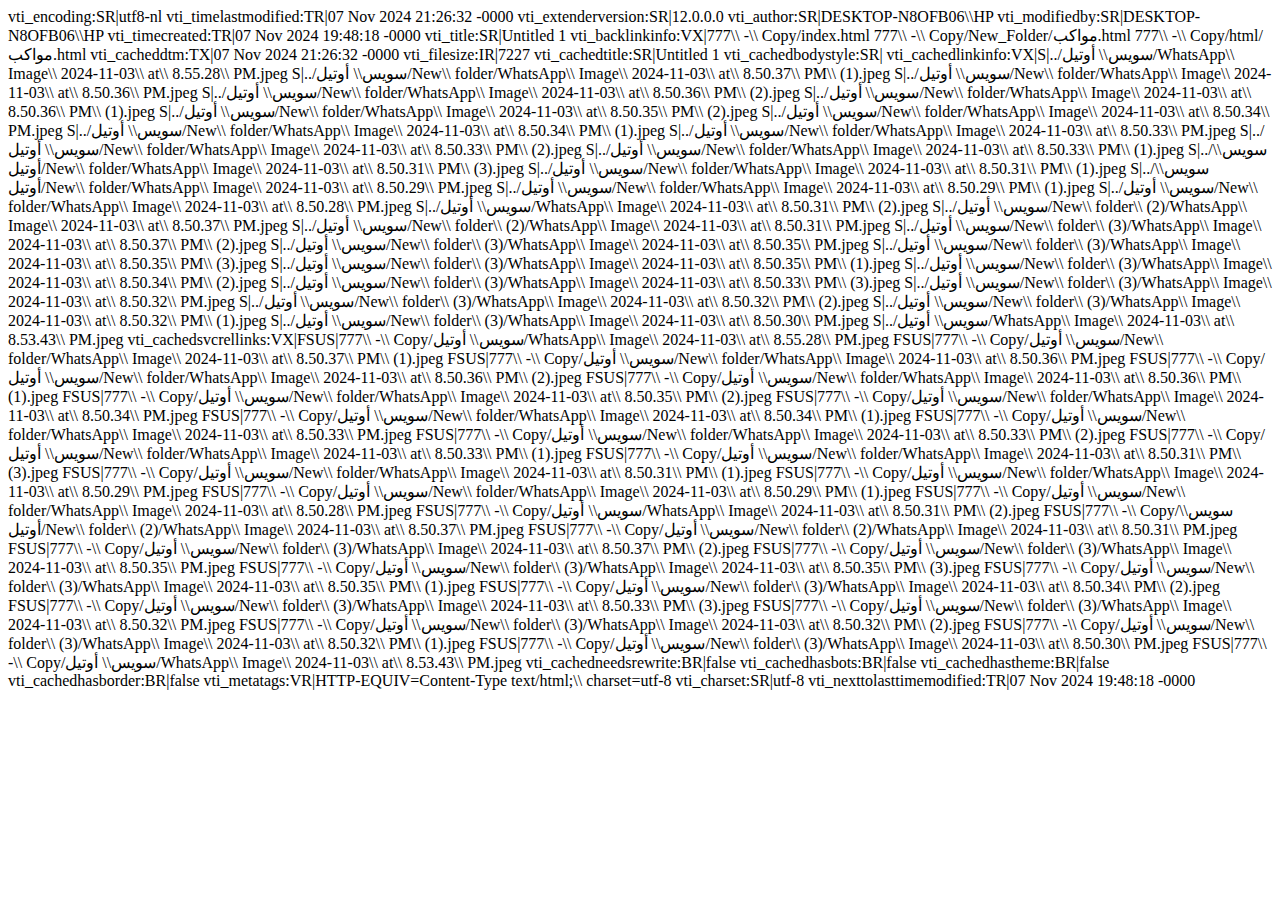
<file: html/_vti_cnf/سويس أوتيل.html>
vti_encoding:SR|utf8-nl
vti_timelastmodified:TR|07 Nov 2024 21:26:32 -0000
vti_extenderversion:SR|12.0.0.0
vti_author:SR|DESKTOP-N8OFB06\\HP
vti_modifiedby:SR|DESKTOP-N8OFB06\\HP
vti_timecreated:TR|07 Nov 2024 19:48:18 -0000
vti_title:SR|Untitled 1
vti_backlinkinfo:VX|777\\ -\\ Copy/index.html 777\\ -\\ Copy/New_Folder/مواكب.html 777\\ -\\ Copy/html/مواكب.html
vti_cacheddtm:TX|07 Nov 2024 21:26:32 -0000
vti_filesize:IR|7227
vti_cachedtitle:SR|Untitled 1
vti_cachedbodystyle:SR|<body>
vti_cachedlinkinfo:VX|S|../سويس\\ أوتيل/WhatsApp\\ Image\\ 2024-11-03\\ at\\ 8.55.28\\ PM.jpeg S|../سويس\\ أوتيل/New\\ folder/WhatsApp\\ Image\\ 2024-11-03\\ at\\ 8.50.37\\ PM\\ (1).jpeg S|../سويس\\ أوتيل/New\\ folder/WhatsApp\\ Image\\ 2024-11-03\\ at\\ 8.50.36\\ PM.jpeg S|../سويس\\ أوتيل/New\\ folder/WhatsApp\\ Image\\ 2024-11-03\\ at\\ 8.50.36\\ PM\\ (2).jpeg S|../سويس\\ أوتيل/New\\ folder/WhatsApp\\ Image\\ 2024-11-03\\ at\\ 8.50.36\\ PM\\ (1).jpeg S|../سويس\\ أوتيل/New\\ folder/WhatsApp\\ Image\\ 2024-11-03\\ at\\ 8.50.35\\ PM\\ (2).jpeg S|../سويس\\ أوتيل/New\\ folder/WhatsApp\\ Image\\ 2024-11-03\\ at\\ 8.50.34\\ PM.jpeg S|../سويس\\ أوتيل/New\\ folder/WhatsApp\\ Image\\ 2024-11-03\\ at\\ 8.50.34\\ PM\\ (1).jpeg S|../سويس\\ أوتيل/New\\ folder/WhatsApp\\ Image\\ 2024-11-03\\ at\\ 8.50.33\\ PM.jpeg S|../سويس\\ أوتيل/New\\ folder/WhatsApp\\ Image\\ 2024-11-03\\ at\\ 8.50.33\\ PM\\ (2).jpeg S|../سويس\\ أوتيل/New\\ folder/WhatsApp\\ Image\\ 2024-11-03\\ at\\ 8.50.33\\ PM\\ (1).jpeg S|../سويس\\ أوتيل/New\\ folder/WhatsApp\\ Image\\ 2024-11-03\\ at\\ 8.50.31\\ PM\\ (3).jpeg S|../سويس\\ أوتيل/New\\ folder/WhatsApp\\ Image\\ 2024-11-03\\ at\\ 8.50.31\\ PM\\ (1).jpeg S|../سويس\\ أوتيل/New\\ folder/WhatsApp\\ Image\\ 2024-11-03\\ at\\ 8.50.29\\ PM.jpeg S|../سويس\\ أوتيل/New\\ folder/WhatsApp\\ Image\\ 2024-11-03\\ at\\ 8.50.29\\ PM\\ (1).jpeg S|../سويس\\ أوتيل/New\\ folder/WhatsApp\\ Image\\ 2024-11-03\\ at\\ 8.50.28\\ PM.jpeg S|../سويس\\ أوتيل/WhatsApp\\ Image\\ 2024-11-03\\ at\\ 8.50.31\\ PM\\ (2).jpeg S|../سويس\\ أوتيل/New\\ folder\\ (2)/WhatsApp\\ Image\\ 2024-11-03\\ at\\ 8.50.37\\ PM.jpeg S|../سويس\\ أوتيل/New\\ folder\\ (2)/WhatsApp\\ Image\\ 2024-11-03\\ at\\ 8.50.31\\ PM.jpeg S|../سويس\\ أوتيل/New\\ folder\\ (3)/WhatsApp\\ Image\\ 2024-11-03\\ at\\ 8.50.37\\ PM\\ (2).jpeg S|../سويس\\ أوتيل/New\\ folder\\ (3)/WhatsApp\\ Image\\ 2024-11-03\\ at\\ 8.50.35\\ PM.jpeg S|../سويس\\ أوتيل/New\\ folder\\ (3)/WhatsApp\\ Image\\ 2024-11-03\\ at\\ 8.50.35\\ PM\\ (3).jpeg S|../سويس\\ أوتيل/New\\ folder\\ (3)/WhatsApp\\ Image\\ 2024-11-03\\ at\\ 8.50.35\\ PM\\ (1).jpeg S|../سويس\\ أوتيل/New\\ folder\\ (3)/WhatsApp\\ Image\\ 2024-11-03\\ at\\ 8.50.34\\ PM\\ (2).jpeg S|../سويس\\ أوتيل/New\\ folder\\ (3)/WhatsApp\\ Image\\ 2024-11-03\\ at\\ 8.50.33\\ PM\\ (3).jpeg S|../سويس\\ أوتيل/New\\ folder\\ (3)/WhatsApp\\ Image\\ 2024-11-03\\ at\\ 8.50.32\\ PM.jpeg S|../سويس\\ أوتيل/New\\ folder\\ (3)/WhatsApp\\ Image\\ 2024-11-03\\ at\\ 8.50.32\\ PM\\ (2).jpeg S|../سويس\\ أوتيل/New\\ folder\\ (3)/WhatsApp\\ Image\\ 2024-11-03\\ at\\ 8.50.32\\ PM\\ (1).jpeg S|../سويس\\ أوتيل/New\\ folder\\ (3)/WhatsApp\\ Image\\ 2024-11-03\\ at\\ 8.50.30\\ PM.jpeg S|../سويس\\ أوتيل/WhatsApp\\ Image\\ 2024-11-03\\ at\\ 8.53.43\\ PM.jpeg
vti_cachedsvcrellinks:VX|FSUS|777\\ -\\ Copy/سويس\\ أوتيل/WhatsApp\\ Image\\ 2024-11-03\\ at\\ 8.55.28\\ PM.jpeg FSUS|777\\ -\\ Copy/سويس\\ أوتيل/New\\ folder/WhatsApp\\ Image\\ 2024-11-03\\ at\\ 8.50.37\\ PM\\ (1).jpeg FSUS|777\\ -\\ Copy/سويس\\ أوتيل/New\\ folder/WhatsApp\\ Image\\ 2024-11-03\\ at\\ 8.50.36\\ PM.jpeg FSUS|777\\ -\\ Copy/سويس\\ أوتيل/New\\ folder/WhatsApp\\ Image\\ 2024-11-03\\ at\\ 8.50.36\\ PM\\ (2).jpeg FSUS|777\\ -\\ Copy/سويس\\ أوتيل/New\\ folder/WhatsApp\\ Image\\ 2024-11-03\\ at\\ 8.50.36\\ PM\\ (1).jpeg FSUS|777\\ -\\ Copy/سويس\\ أوتيل/New\\ folder/WhatsApp\\ Image\\ 2024-11-03\\ at\\ 8.50.35\\ PM\\ (2).jpeg FSUS|777\\ -\\ Copy/سويس\\ أوتيل/New\\ folder/WhatsApp\\ Image\\ 2024-11-03\\ at\\ 8.50.34\\ PM.jpeg FSUS|777\\ -\\ Copy/سويس\\ أوتيل/New\\ folder/WhatsApp\\ Image\\ 2024-11-03\\ at\\ 8.50.34\\ PM\\ (1).jpeg FSUS|777\\ -\\ Copy/سويس\\ أوتيل/New\\ folder/WhatsApp\\ Image\\ 2024-11-03\\ at\\ 8.50.33\\ PM.jpeg FSUS|777\\ -\\ Copy/سويس\\ أوتيل/New\\ folder/WhatsApp\\ Image\\ 2024-11-03\\ at\\ 8.50.33\\ PM\\ (2).jpeg FSUS|777\\ -\\ Copy/سويس\\ أوتيل/New\\ folder/WhatsApp\\ Image\\ 2024-11-03\\ at\\ 8.50.33\\ PM\\ (1).jpeg FSUS|777\\ -\\ Copy/سويس\\ أوتيل/New\\ folder/WhatsApp\\ Image\\ 2024-11-03\\ at\\ 8.50.31\\ PM\\ (3).jpeg FSUS|777\\ -\\ Copy/سويس\\ أوتيل/New\\ folder/WhatsApp\\ Image\\ 2024-11-03\\ at\\ 8.50.31\\ PM\\ (1).jpeg FSUS|777\\ -\\ Copy/سويس\\ أوتيل/New\\ folder/WhatsApp\\ Image\\ 2024-11-03\\ at\\ 8.50.29\\ PM.jpeg FSUS|777\\ -\\ Copy/سويس\\ أوتيل/New\\ folder/WhatsApp\\ Image\\ 2024-11-03\\ at\\ 8.50.29\\ PM\\ (1).jpeg FSUS|777\\ -\\ Copy/سويس\\ أوتيل/New\\ folder/WhatsApp\\ Image\\ 2024-11-03\\ at\\ 8.50.28\\ PM.jpeg FSUS|777\\ -\\ Copy/سويس\\ أوتيل/WhatsApp\\ Image\\ 2024-11-03\\ at\\ 8.50.31\\ PM\\ (2).jpeg FSUS|777\\ -\\ Copy/سويس\\ أوتيل/New\\ folder\\ (2)/WhatsApp\\ Image\\ 2024-11-03\\ at\\ 8.50.37\\ PM.jpeg FSUS|777\\ -\\ Copy/سويس\\ أوتيل/New\\ folder\\ (2)/WhatsApp\\ Image\\ 2024-11-03\\ at\\ 8.50.31\\ PM.jpeg FSUS|777\\ -\\ Copy/سويس\\ أوتيل/New\\ folder\\ (3)/WhatsApp\\ Image\\ 2024-11-03\\ at\\ 8.50.37\\ PM\\ (2).jpeg FSUS|777\\ -\\ Copy/سويس\\ أوتيل/New\\ folder\\ (3)/WhatsApp\\ Image\\ 2024-11-03\\ at\\ 8.50.35\\ PM.jpeg FSUS|777\\ -\\ Copy/سويس\\ أوتيل/New\\ folder\\ (3)/WhatsApp\\ Image\\ 2024-11-03\\ at\\ 8.50.35\\ PM\\ (3).jpeg FSUS|777\\ -\\ Copy/سويس\\ أوتيل/New\\ folder\\ (3)/WhatsApp\\ Image\\ 2024-11-03\\ at\\ 8.50.35\\ PM\\ (1).jpeg FSUS|777\\ -\\ Copy/سويس\\ أوتيل/New\\ folder\\ (3)/WhatsApp\\ Image\\ 2024-11-03\\ at\\ 8.50.34\\ PM\\ (2).jpeg FSUS|777\\ -\\ Copy/سويس\\ أوتيل/New\\ folder\\ (3)/WhatsApp\\ Image\\ 2024-11-03\\ at\\ 8.50.33\\ PM\\ (3).jpeg FSUS|777\\ -\\ Copy/سويس\\ أوتيل/New\\ folder\\ (3)/WhatsApp\\ Image\\ 2024-11-03\\ at\\ 8.50.32\\ PM.jpeg FSUS|777\\ -\\ Copy/سويس\\ أوتيل/New\\ folder\\ (3)/WhatsApp\\ Image\\ 2024-11-03\\ at\\ 8.50.32\\ PM\\ (2).jpeg FSUS|777\\ -\\ Copy/سويس\\ أوتيل/New\\ folder\\ (3)/WhatsApp\\ Image\\ 2024-11-03\\ at\\ 8.50.32\\ PM\\ (1).jpeg FSUS|777\\ -\\ Copy/سويس\\ أوتيل/New\\ folder\\ (3)/WhatsApp\\ Image\\ 2024-11-03\\ at\\ 8.50.30\\ PM.jpeg FSUS|777\\ -\\ Copy/سويس\\ أوتيل/WhatsApp\\ Image\\ 2024-11-03\\ at\\ 8.53.43\\ PM.jpeg
vti_cachedneedsrewrite:BR|false
vti_cachedhasbots:BR|false
vti_cachedhastheme:BR|false
vti_cachedhasborder:BR|false
vti_metatags:VR|HTTP-EQUIV=Content-Type text/html;\\ charset=utf-8
vti_charset:SR|utf-8
vti_nexttolasttimemodified:TR|07 Nov 2024 19:48:18 -0000
</file>
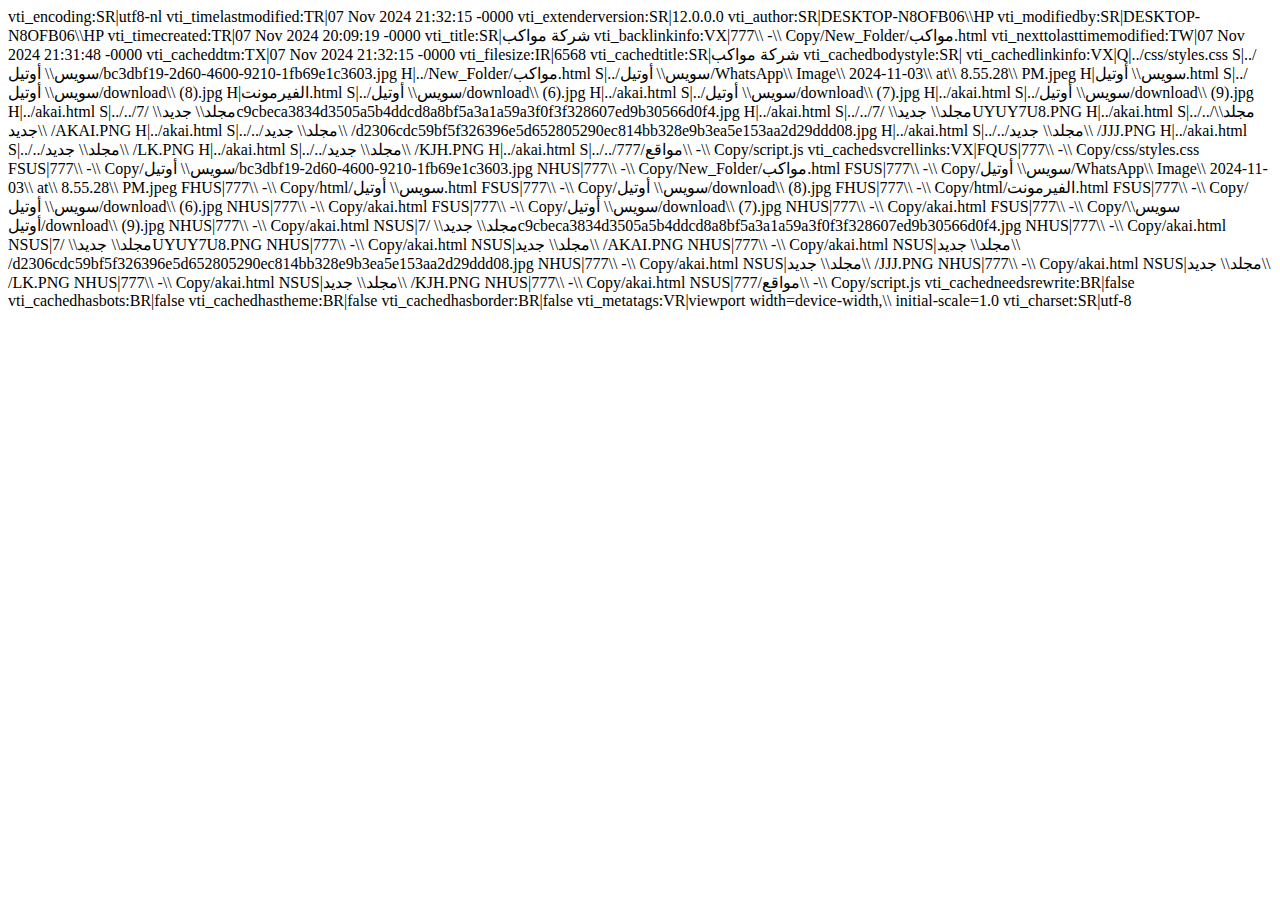
<file: html/_vti_cnf/مواكب.html>
vti_encoding:SR|utf8-nl
vti_timelastmodified:TR|07 Nov 2024 21:32:15 -0000
vti_extenderversion:SR|12.0.0.0
vti_author:SR|DESKTOP-N8OFB06\\HP
vti_modifiedby:SR|DESKTOP-N8OFB06\\HP
vti_timecreated:TR|07 Nov 2024 20:09:19 -0000
vti_title:SR|شركة مواكب
vti_backlinkinfo:VX|777\\ -\\ Copy/New_Folder/مواكب.html
vti_nexttolasttimemodified:TW|07 Nov 2024 21:31:48 -0000
vti_cacheddtm:TX|07 Nov 2024 21:32:15 -0000
vti_filesize:IR|6568
vti_cachedtitle:SR|شركة مواكب
vti_cachedbodystyle:SR|<body>
vti_cachedlinkinfo:VX|Q|../css/styles.css S|../سويس\\ أوتيل/bc3dbf19-2d60-4600-9210-1fb69e1c3603.jpg H|../New_Folder/مواكب.html S|../سويس\\ أوتيل/WhatsApp\\ Image\\ 2024-11-03\\ at\\ 8.55.28\\ PM.jpeg H|سويس\\ أوتيل.html S|../سويس\\ أوتيل/download\\ (8).jpg H|الفيرمونت.html S|../سويس\\ أوتيل/download\\ (6).jpg H|../akai.html S|../سويس\\ أوتيل/download\\ (7).jpg H|../akai.html S|../سويس\\ أوتيل/download\\ (9).jpg H|../akai.html S|../../مجلد\\ جديد\\ ‫‬/7c9cbeca3834d3505a5b4ddcd8a8bf5a3a1a59a3f0f3f328607ed9b30566d0f4.jpg H|../akai.html S|../../مجلد\\ جديد\\ ‫‬/7UYUY7U8.PNG H|../akai.html S|../../مجلد\\ جديد\\ ‫‬/AKAI.PNG H|../akai.html S|../../مجلد\\ جديد\\ ‫‬/d2306cdc59bf5f326396e5d652805290ec814bb328e9b3ea5e153aa2d29ddd08.jpg H|../akai.html S|../../مجلد\\ جديد\\ ‫‬/JJJ.PNG H|../akai.html S|../../مجلد\\ جديد\\ ‫‬/LK.PNG H|../akai.html S|../../مجلد\\ جديد\\ ‫‬/KJH.PNG H|../akai.html S|../../مواقع/777\\ -\\ Copy/script.js
vti_cachedsvcrellinks:VX|FQUS|777\\ -\\ Copy/css/styles.css FSUS|777\\ -\\ Copy/سويس\\ أوتيل/bc3dbf19-2d60-4600-9210-1fb69e1c3603.jpg NHUS|777\\ -\\ Copy/New_Folder/مواكب.html FSUS|777\\ -\\ Copy/سويس\\ أوتيل/WhatsApp\\ Image\\ 2024-11-03\\ at\\ 8.55.28\\ PM.jpeg FHUS|777\\ -\\ Copy/html/سويس\\ أوتيل.html FSUS|777\\ -\\ Copy/سويس\\ أوتيل/download\\ (8).jpg FHUS|777\\ -\\ Copy/html/الفيرمونت.html FSUS|777\\ -\\ Copy/سويس\\ أوتيل/download\\ (6).jpg NHUS|777\\ -\\ Copy/akai.html FSUS|777\\ -\\ Copy/سويس\\ أوتيل/download\\ (7).jpg NHUS|777\\ -\\ Copy/akai.html FSUS|777\\ -\\ Copy/سويس\\ أوتيل/download\\ (9).jpg NHUS|777\\ -\\ Copy/akai.html NSUS|مجلد\\ جديد\\ ‫‬/7c9cbeca3834d3505a5b4ddcd8a8bf5a3a1a59a3f0f3f328607ed9b30566d0f4.jpg NHUS|777\\ -\\ Copy/akai.html NSUS|مجلد\\ جديد\\ ‫‬/7UYUY7U8.PNG NHUS|777\\ -\\ Copy/akai.html NSUS|مجلد\\ جديد\\ ‫‬/AKAI.PNG NHUS|777\\ -\\ Copy/akai.html NSUS|مجلد\\ جديد\\ ‫‬/d2306cdc59bf5f326396e5d652805290ec814bb328e9b3ea5e153aa2d29ddd08.jpg NHUS|777\\ -\\ Copy/akai.html NSUS|مجلد\\ جديد\\ ‫‬/JJJ.PNG NHUS|777\\ -\\ Copy/akai.html NSUS|مجلد\\ جديد\\ ‫‬/LK.PNG NHUS|777\\ -\\ Copy/akai.html NSUS|مجلد\\ جديد\\ ‫‬/KJH.PNG NHUS|777\\ -\\ Copy/akai.html NSUS|مواقع/777\\ -\\ Copy/script.js
vti_cachedneedsrewrite:BR|false
vti_cachedhasbots:BR|false
vti_cachedhastheme:BR|false
vti_cachedhasborder:BR|false
vti_metatags:VR|viewport width=device-width,\\ initial-scale=1.0
vti_charset:SR|utf-8
</file>
